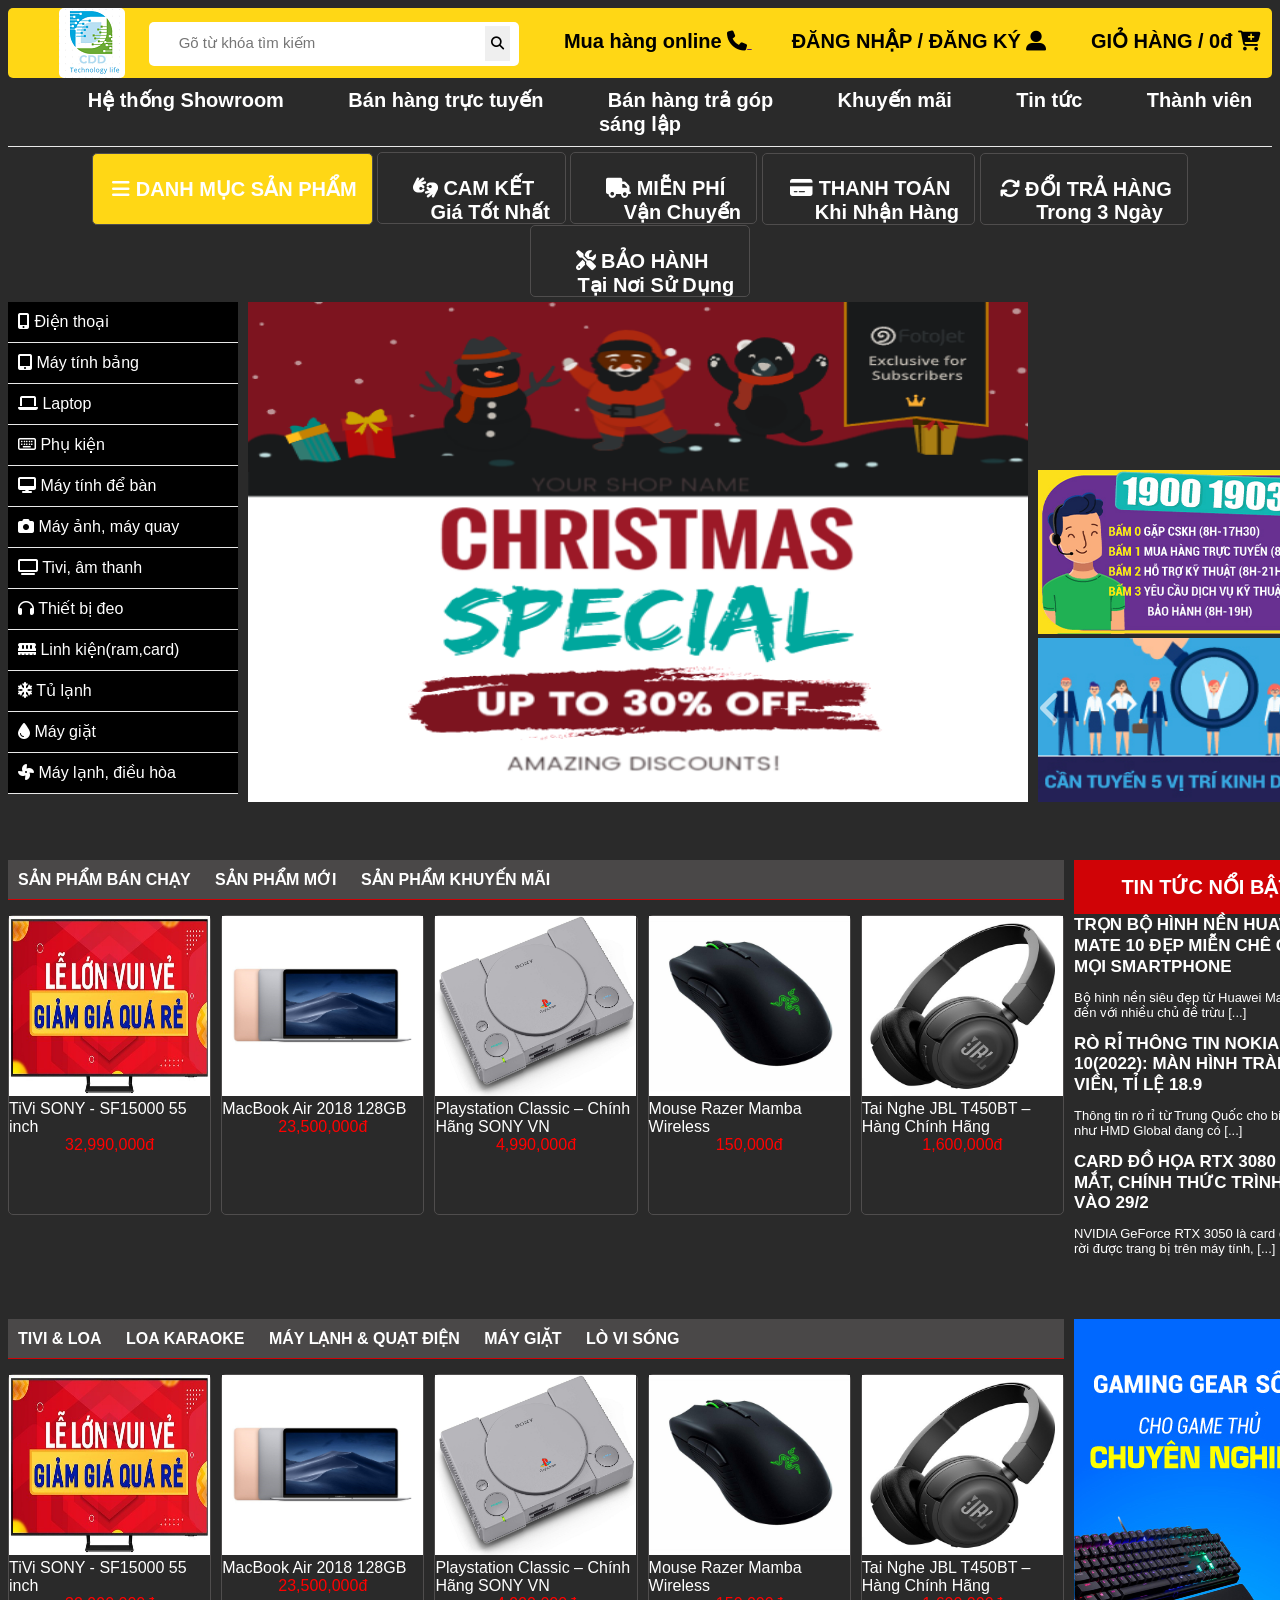
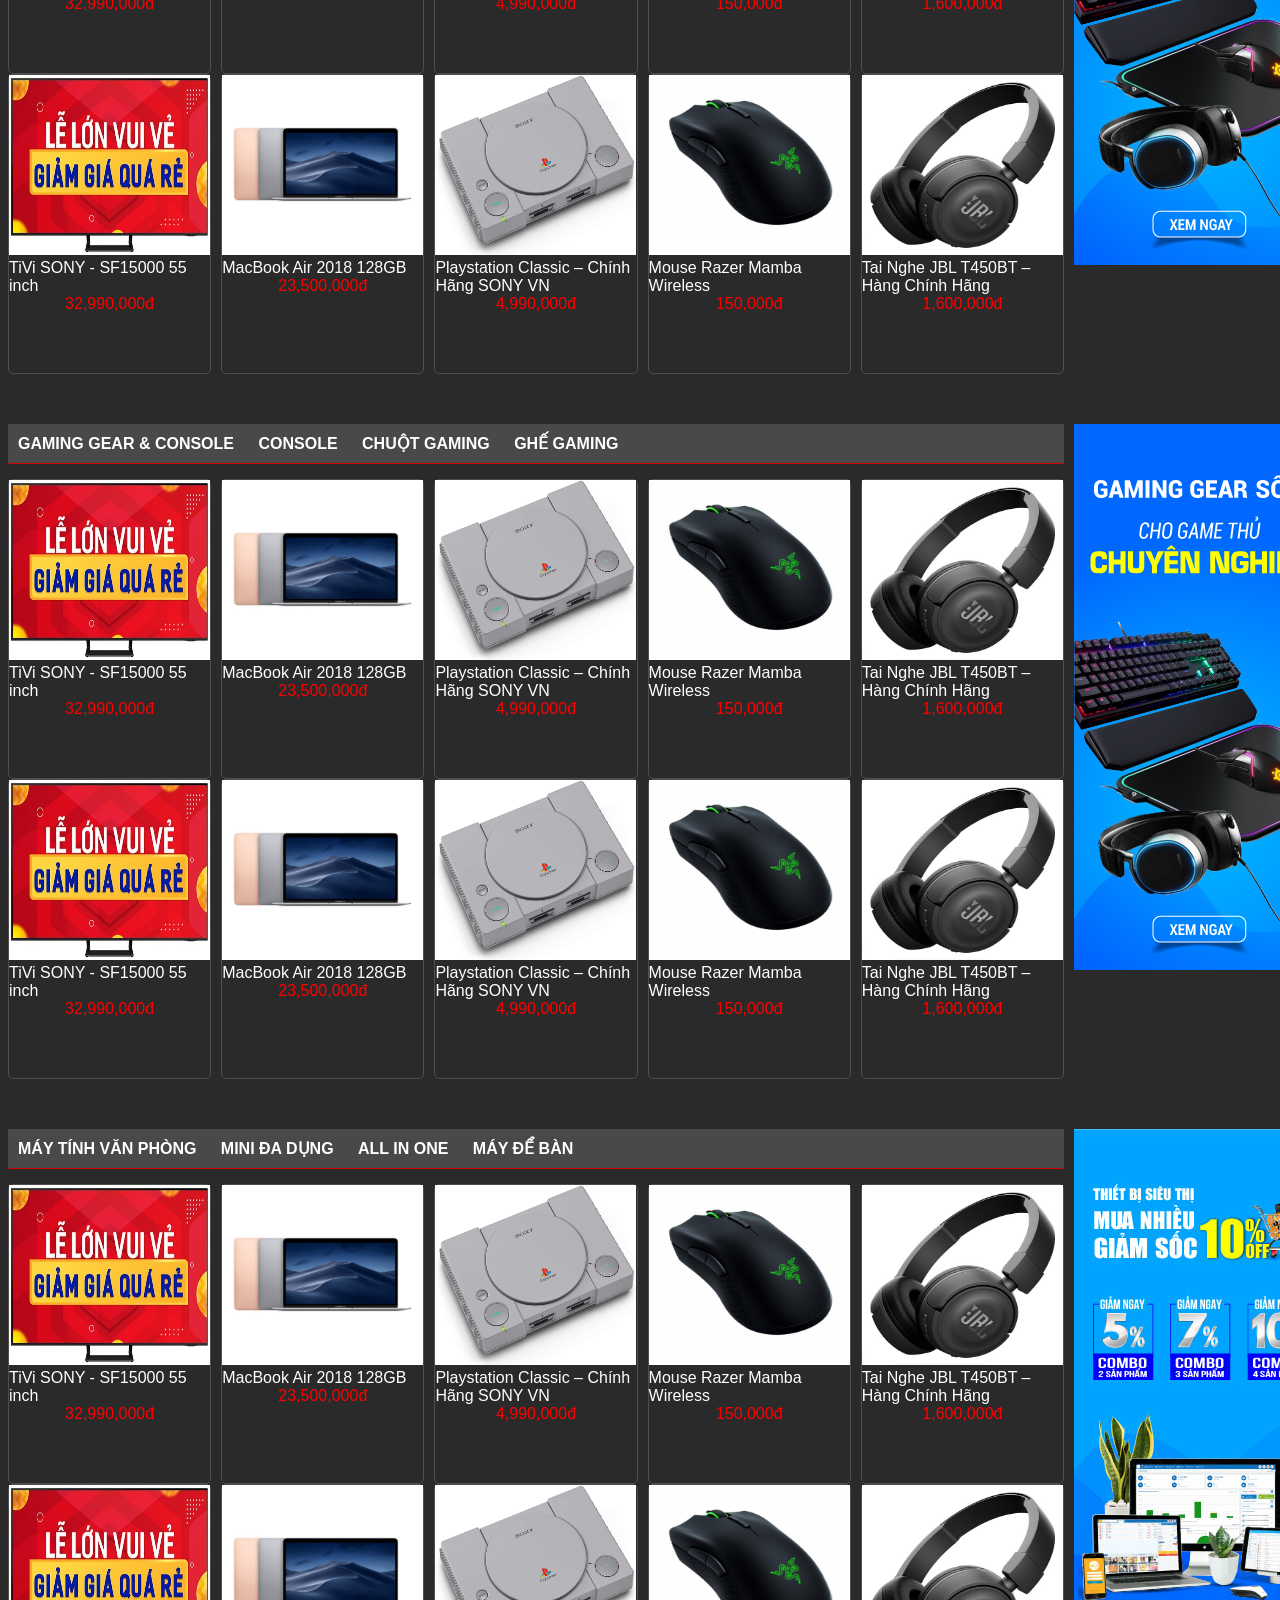
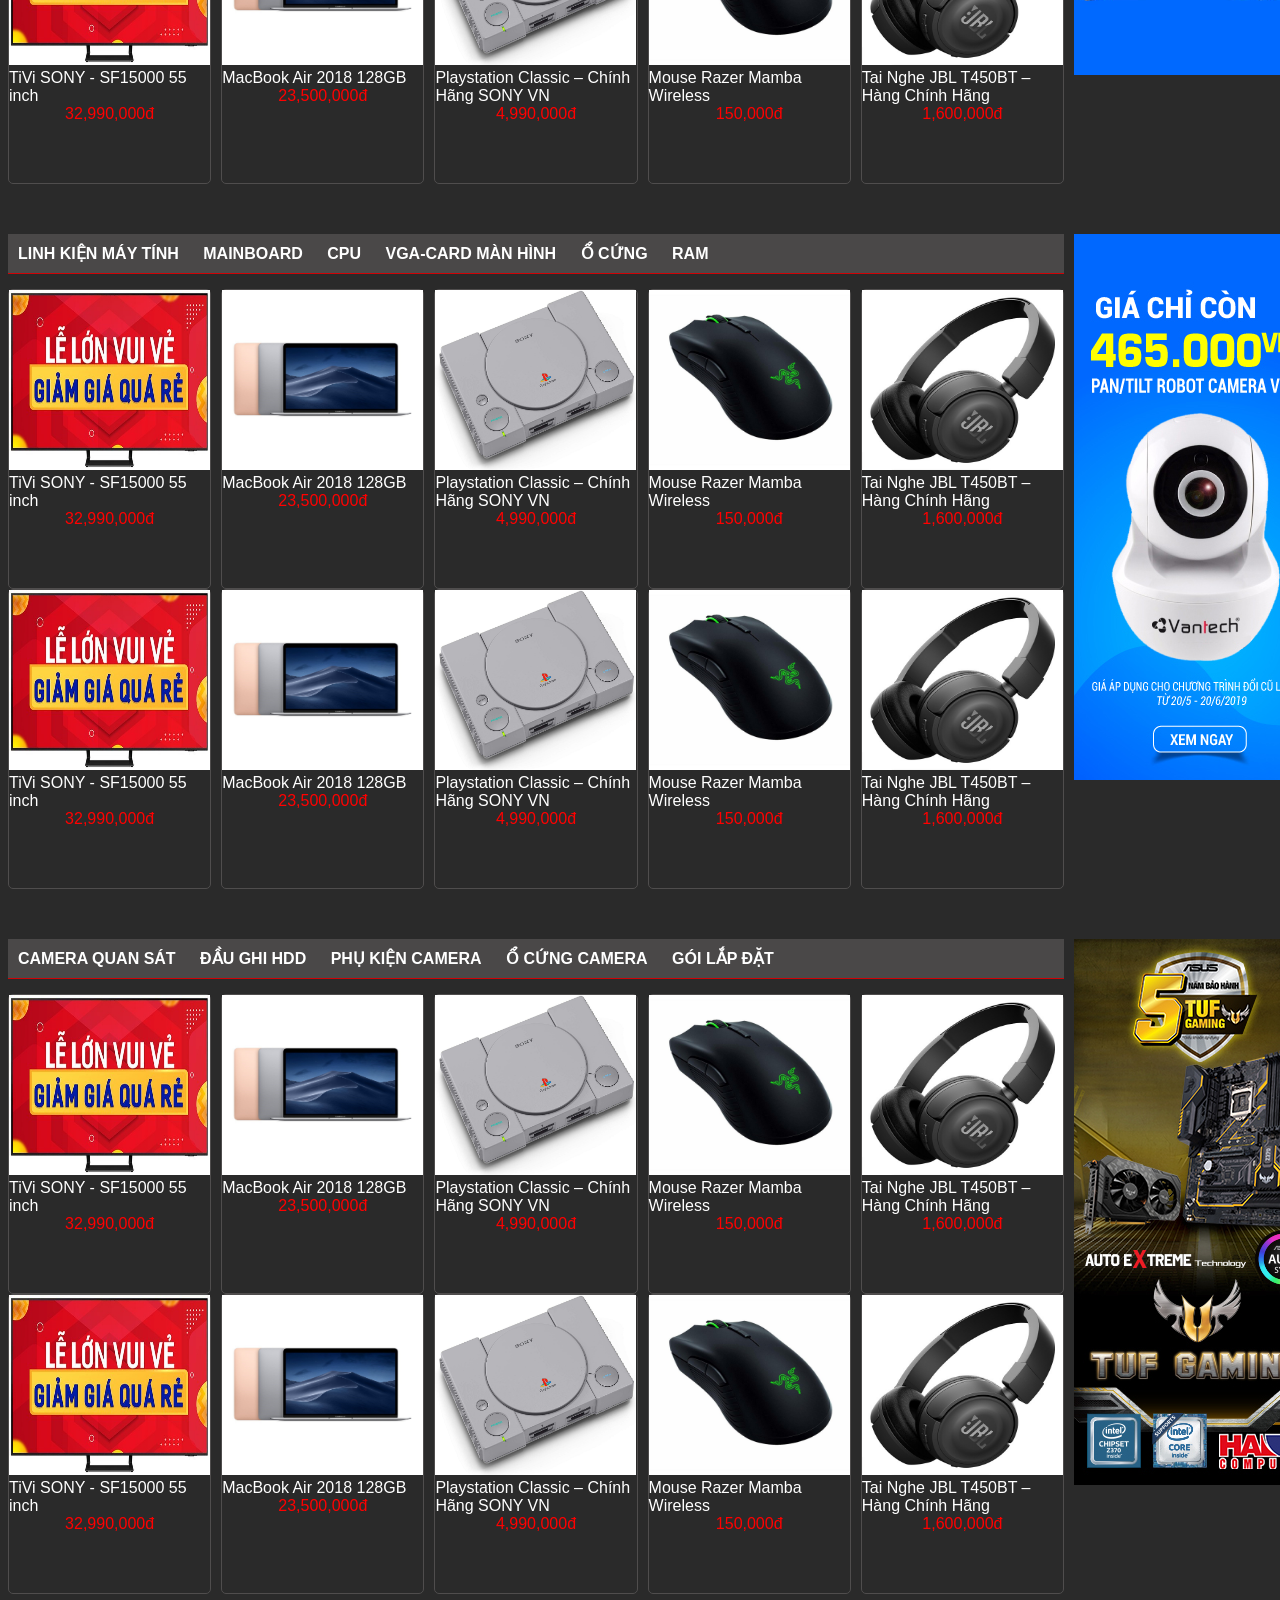
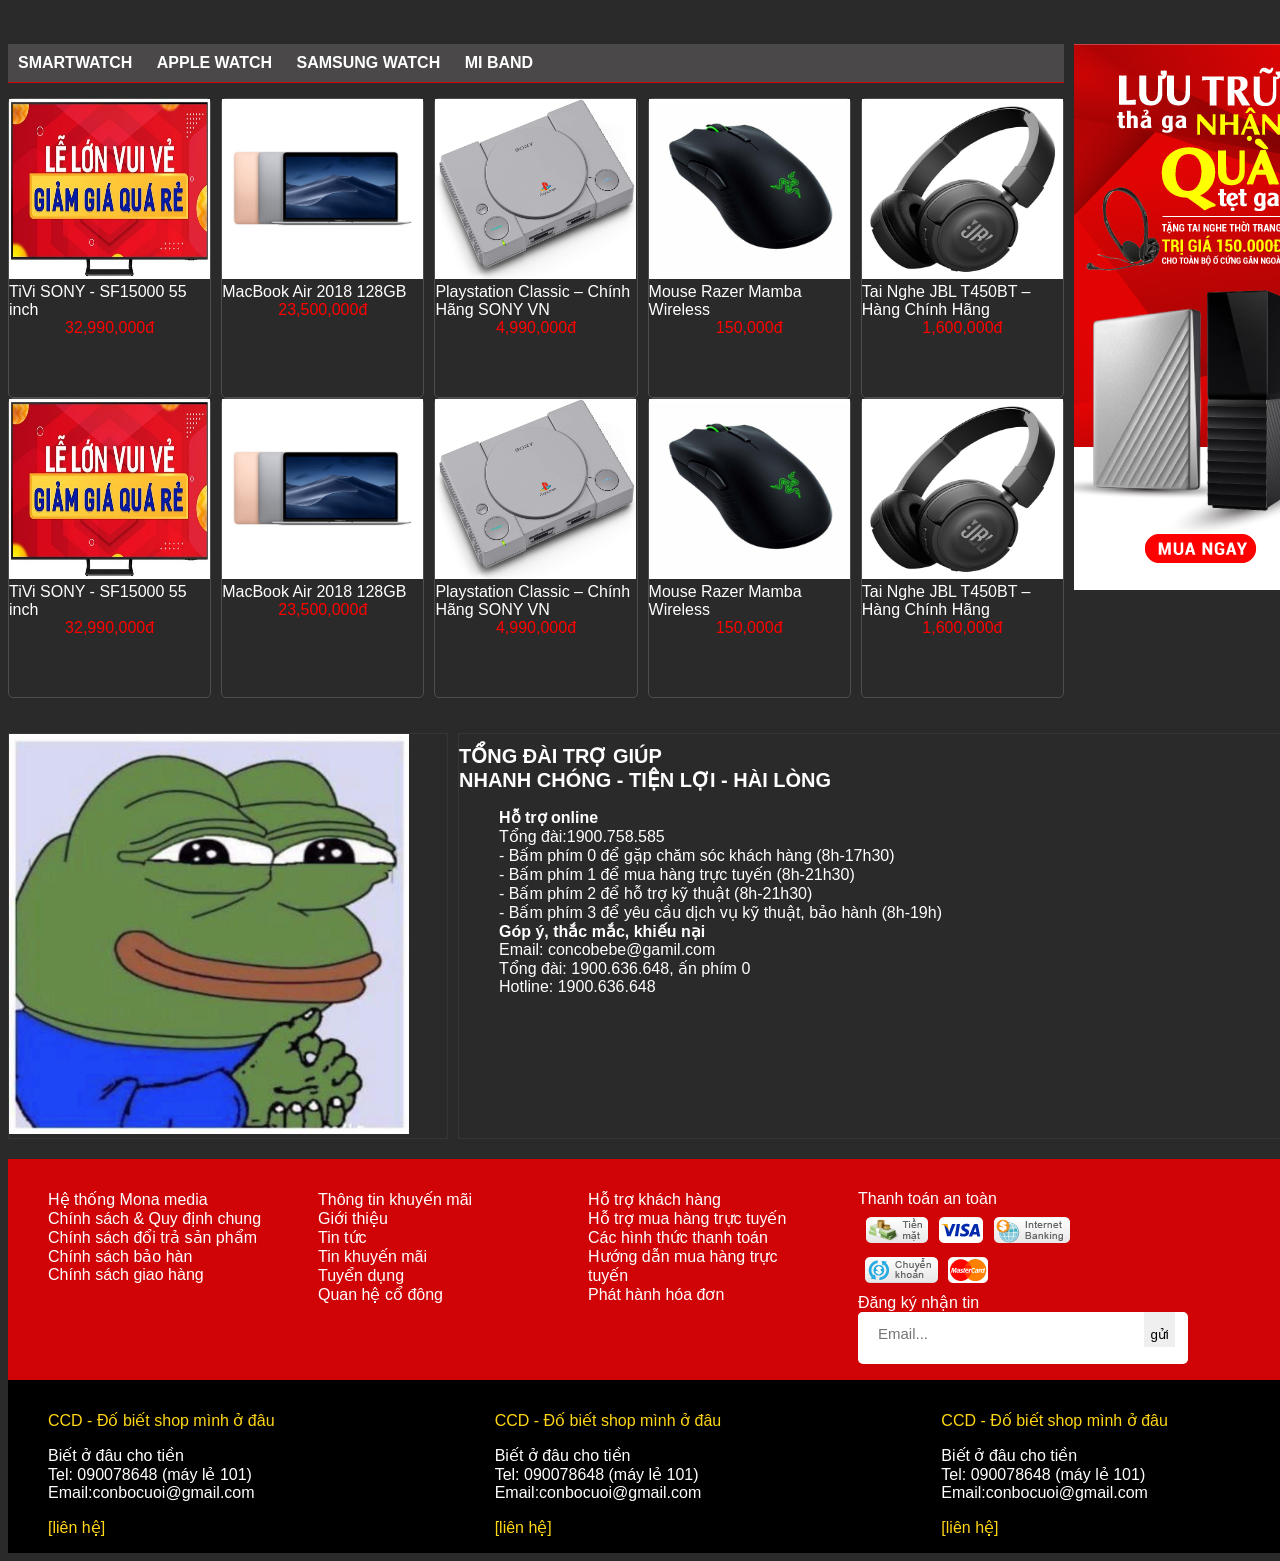
<file: index.html>
<!DOCTYPE html>
<html lang="en">
<head>
    <meta charset="UTF-8">
    <meta http-equiv="X-UA-Compatible" content="IE=edge">
    <meta name="viewport" content="width=device-width, initial-scale=1.0">
    <link rel="stylesheet" type="text/css" href="trangchu.css">
    
    <title>CDD thiết bị điện tử top 1 Việt Nam</title>
    <link rel="stylesheet" href="https://cdnjs.cloudflare.com/ajax/libs/font-awesome/6.1.1/css/all.min.css">
  
</head>
<body>
    <div class="main">
        <div class="head">
            <div class="top-header">
                <ul>
                    <li class="logo">
                        <a href="">
                            <img src="image/logo1.png"  >
                        </a>
                    </li>
                    <li >
                        <div class="search">
                            <input type="" name="" placeholder="Gõ từ khóa tìm kiếm">
                            <button>
                                
                                <i class="fas fa-search"></i>
                            </button></div>
                    </li>
                    <li >
                        <a href="">                             
                            Mua hàng online
                            <i class="fas fa-phone"></i>
                            
                        
                    </li>
                    <li >
                        <a href="login.html">
                            ĐĂNG NHẬP / ĐĂNG KÝ
                            <i class="fas fa-user-alt"></i>
                             
                        </a>
                    </li>
                    <li >
                        <a href="giohang.html">
                            GIỎ HÀNG / 0đ 
                           
                            <i class="fas fa-cart-plus"></i>                
                        </a>
                    </li>
                </ul>
            </div>
            <div class="mid-header">
                <ul>
                    <li>
                        <a href="">Hệ thống Showroom</a>
                        <a href="">Bán hàng trực tuyến</a>
                        <a href="">Bán hàng trả góp</a>
                        <a href="">Khuyến mãi</a>
                        <a href="">Tin tức</a>
                        <a href="thanhvien.html">Thành viên sáng lập</a>
                    </li>
                </ul>
            </div>
            <div class="bottom-header">
                
               
                <ul >
                    <li class="menu">          
                        <a href="trangchu.html">
                            
                            <p ><i class="	fas fa-bars"></i> DANH MỤC SẢN PHẨM</p>
                            <br>
                        </a>   
                    </li>
                    <li >
                        <a href="">
                            <p ><i class="fas fa-american-sign-language-interpreting"></i> CAM KẾT</p>
                            <p >&#160;&#160;&#160;&#160;&#160; Giá Tốt Nhất</p>
                        </a>
                    </li>
                    <li >
                        <a href="">
                            <p ><i class="fas fa-truck"></i> MIỄN PHÍ</p>
                            <p>&#160;&#160;&#160;&#160;&#160; Vận Chuyển</p>
                        </a>
                    </li>
                    <li >
                        <a href="">
                            <p ><i class="	fa fa-credit-card"></i> THANH TOÁN</p>
                            <p>&#160;&#160;&#160;&#160;&#160; Khi Nhận Hàng</p>
                        </a>
                    </li>
                    <li > 
                        <a href="">
                            <p ><i class="	fa fa-refresh"></i> ĐỔI TRẢ HÀNG</p>
                            
                            <p>&#160;&#160;&#160;&#160; Trong 3 Ngày</p>
                        </a>
                    </li>
                    <li >
                        <a href="">
                            <p ><i class="fas fa-tools"></i> BẢO HÀNH</p>
                            <p>&#160;&#160;&#160;&#160; Tại Nơi Sử Dụng</p>
                        </a>
                    </li>
                </ul>
            
            </div>
            
        </div>
        <div class="content">
            <div class="top-content">
                <div class="left-content">
                    <ul>
                        <li><a href="#"><i class="	fas fa-mobile-alt"></i> Điện thoại </a>
                            <ul class="sub-menu">
                                <li><a href="#">Apple</a></li>
                                <li><a href="#">Samsung</a></li>
                                <li><a href="#">Motorola</a></li>
                                <li><a href="#">Xiaomi</a></li>
                                <li><a href="#">Nokia</a></li>
                                
                            </ul>
                        </li>
                        <li><a href="#"><i class="	fas fa-tablet-alt"></i> Máy tính bảng</a>
                            <ul class="sub-menu">
                                <li><a href="#">Tablet ipad</a></li>
                                <li><a href="#">Tablet Asus</a></li>
                                <li><a href="#">Tablet Xiaomi</a></li>
                                <li><a href="#">Tablet Lenovo</a></li>
                                <li><a href="#">tablet Itel</a></li>
                                
                            </ul>
                        </li>
                        <li><a href="#"><i class="	fas fa-laptop"></i> Laptop</a>
                            <ul class="sub-menu">
                                <li><a href="#">Macbook</a></li>
                                <li><a href="#">Laptop Asus</a></li>
                                <li><a href="#">Laptop Dell</a></li>
                                <li><a href="#">Laptop Lenovo</a></li>
                                <li><a href="#">Laptop HP</a></li>
                                
                            </ul>
                        </li>
                        <li><a href="#"><i class="	far fa-keyboard"></i> Phụ kiện</a>
                            <ul class="sub-menu">
                                <li><a href="#">Bàn phím</a></li>
                                <li><a href="#">Chuột</a></li>
                                <li><a href="#">Cáp, sạc dự phòng</a></li>
                                <li><a href="#">Hub</a></li>
                                <li><a href="#">Bàn ghế</a></li>
                                
                            </ul>
                        </li>
                        <li><a href="#"><i class="	fas fa-desktop"></i> Máy tính để bàn</a></li>
                        <li><a href="#"><i class="	fa fa-camera"></i> Máy ảnh, máy quay</a></li>
                        <li><a href="#"><i class="	fas fa-tv"></i> Tivi, âm thanh</a></li>
                        <li><a href="#"><i class="	fas fa-headphones"></i> Thiết bị đeo </a></li>
                        <li><a href="#"><i class="	fas fa-memory"></i> Linh kiện(ram,card)</a></li>
                        <li><a href="#"><i class="	fas fa-snowflake"></i> Tủ lạnh</a></li>
                        <li><a href="#"><i class="	fas fa-tint"></i> Máy giặt</a></li>
                        <li><a href="#"><i class="	fas fa-fan"></i> Máy lạnh, điều hòa</a></li>
                    </ul>
                </div>
                <div class="mid-content">
                    <img src="image/banner.png" >
                </div>
                <div class="right-content">
                    <div class=" top-right-content">
                        <iframe src="https://www.youtube.com/embed/GBIIQ0kP15E" title="YouTube video player" frameborder="0" allow="accelerometer; autoplay; clipboard-write; encrypted-media; gyroscope; picture-in-picture" allowfullscreen></iframe>
                    </div>
                    <div class=" mid-right-content">
                        <img src="image/banner1.jpg" >
                    </div>
                    <div class=" block-bottom-right-content">
                        <div class="many-slide">
                            <div class="slide-active "><img src="image/banner2.jpg" ></div>
                            <div class="slide "><img src="image/banner3.jpg" ></div>
                            <div class="slide "><img src="image/banner4.jpg" ></div>
                        </div>
                        <div class="botton-slide">
                            <span id="prev"><i class="fas fa-angle-left"></i></span>
                            <span id="next"><i class="fas fa-angle-right"></i></span>
                        </div>
                        
                    </div>
                </div>
            </div>
            <div class=" sp-content">
                <div class="sp1-content">
                    <div class="left-sp-content">
                        <div class="menu-left-sp-content">
                            <ul>
                                <li>SẢN PHẨM BÁN CHẠY</li>
                                <li>SẢN PHẨM MỚI</li>
                                <li>SẢN PHẨM KHUYẾN MÃI</li>
                            </ul>
                           
                        </div>
                        <div class="ds-sp">
                            <div class="sp">
                                <div><img src="image/hinhanh_sp.jpg" ></div>
                                <div>
                                    <div class="name"><a href="">TiVi SONY - SF15000 55 inch</a></div>
                                    <div class="gia">32,990,000đ</div>
                                </div>
                            </div>
                            <div class="sp">
                                <div><img src="image/hinhanh-sp1.jpg" ></div>
                                <div>
                                    <div class="name"><a href="">MacBook Air 2018 128GB</a></div>
                                    <div class="gia">23,500,000đ</div>
                                </div>
                            </div>
                            <div class="sp">
                                <div><img src="image/hinhanh-sp2.jpg" ></div>
                                <div>
                                    <div class="name"><a href="">Playstation Classic – Chính Hãng SONY VN</a></div>
                                    <div class="gia">4,990,000đ</div>
                                </div>
                            </div>
                            <div class="sp">
                                <div><img src="image/hinhanh-sp3.jpg" ></div>
                                <div>
                                    <div class="name"><a href="">Mouse Razer Mamba Wireless</a></div>
                                    <div class="gia">150,000đ</div>
                                </div>
                            </div>
                            <div class="sp">
                                <div><img src="image/hinhanh-sp4.jpg" ></div>
                                <div>
                                    <div class="name"><a href="">Tai Nghe JBL T450BT – Hàng Chính Hãng</a></div>
                                    <div  class="gia">1,600,000đ</div>
                                </div>
                            </div>
                        </div>
                    </div>
                    <div class="right-sp-content">
                        <div class="menu-right-sp-content">TIN TỨC NỔI BẬT</div>
                        <div >                          
                            <a>TRỌN BỘ HÌNH NỀN HUAWEI MATE 10 ĐẸP MIỄN CHÊ CHO MỌI SMARTPHONE</a>
                            <p>Bộ hình nền siêu đẹp từ Huawei Mate 10 đến với nhiều chủ đề trừu [...]</p>
                        </div>
                        <div >
                            <a>RÒ RỈ THÔNG TIN NOKIA 10(2022): MÀN HÌNH TRÀN VIỀN, TỈ LỆ 18.9 </a>
                            <p>Thông tin rò rỉ từ Trung Quốc cho biết dường như HMD Global đang có [...]</p>
                        </div>
                        <div >
                            <a>CARD ĐỒ HỌA RTX 3080 TI RA MẮT, CHÍNH THỨC TRÌNH LÀNG VÀO 29/2 </a>
                            <p>NVIDIA GeForce RTX 3050 là card đồ họa rời được trang bị trên máy tính, [...]</p>
                        </div> 
                    </div>
                </div>
                <div class="sp1-content">
                    <div class="left-sp-content">
                        <div class="menu-left-sp-content">
                            <ul>
                                <li>TIVI & LOA</li>
                                <li>LOA KARAOKE</li>
                                <li>MÁY LẠNH & QUẠT ĐIỆN</li>
                                <li>MÁY GIẶT</li>
                                <li>LÒ VI SÓNG</li>
                            </ul> 
                        </div>
                        <div class="ds-sp-copy">
                            <div class="sp">
                                <div><img src="image/hinhanh_sp.jpg" ></div>
                                <div>
                                    <div class="name"><a href="">TiVi SONY - SF15000 55 inch</a></div>
                                    <div class="gia">32,990,000đ</div>
                                </div>
                            </div>
                            <div class="sp">
                                <div><img src="image/hinhanh-sp1.jpg" ></div>
                                <div>
                                    <div class="name"><a href="">MacBook Air 2018 128GB</a></div>
                                    <div class="gia">23,500,000đ</div>
                                </div>
                            </div>
                            <div class="sp">
                                <div><img src="image/hinhanh-sp2.jpg" ></div>
                                <div>
                                    <div class="name"><a href="">Playstation Classic – Chính Hãng SONY VN</a></div>
                                    <div class="gia">4,990,000đ</div>
                                </div>
                            </div>
                            <div class="sp">
                                <div><img src="image/hinhanh-sp3.jpg" ></div>
                                <div>
                                    <div class="name"><a href="">Mouse Razer Mamba Wireless</a></div>
                                    <div class="gia">150,000đ</div>
                                </div>
                            </div>
                            <div class="sp">
                                <div><img src="image/hinhanh-sp4.jpg" ></div>
                                <div>
                                    <div class="name"><a href="">Tai Nghe JBL T450BT – Hàng Chính Hãng</a></div>
                                    <div  class="gia">1,600,000đ</div>
                                </div>
                            </div>
                            <div class="sp">
                                <div><img src="image/hinhanh_sp.jpg" ></div>
                                <div>
                                    <div class="name"><a href="">TiVi SONY - SF15000 55 inch</a></div>
                                    <div class="gia">32,990,000đ</div>
                                </div>
                            </div>
                            <div class="sp">
                                <div><img src="image/hinhanh-sp1.jpg" ></div>
                                <div>
                                    <div class="name"><a href="">MacBook Air 2018 128GB</a></div>
                                    <div class="gia">23,500,000đ</div>
                                </div>
                            </div>
                            <div class="sp">
                                <div><img src="image/hinhanh-sp2.jpg" ></div>
                                <div>
                                    <div class="name"><a href="">Playstation Classic – Chính Hãng SONY VN</a></div>
                                    <div class="gia">4,990,000đ</div>
                                </div>
                            </div>
                            <div class="sp">
                                <div><img src="image/hinhanh-sp3.jpg" ></div>
                                <div>
                                    <div class="name"><a href="">Mouse Razer Mamba Wireless</a></div>
                                    <div class="gia">150,000đ</div>
                                </div>
                            </div>
                            <div class="sp">
                                <div><img src="image/hinhanh-sp4.jpg" ></div>
                                <div>
                                    <div class="name"><a href="">Tai Nghe JBL T450BT – Hàng Chính Hãng</a></div>
                                    <div  class="gia">1,600,000đ</div>
                                </div>
                            </div>
                        </div>
                    </div>
                    <div class="right-sp-content">
                        <img src="image/banner-sp1.jpg" > 
                    </div>
                </div>
                <div class="sp1-content">
                    <div class="left-sp-content">
                        <div class="menu-left-sp-content">
                            <ul>
                                <li>GAMING GEAR & CONSOLE</li>
                                <li>CONSOLE</li>
                                <li>CHUỘT GAMING</li>
                                <li>GHẾ GAMING</li>
                            </ul> 
                        </div>
                        <div class="ds-sp-copy">
                            <div class="sp">
                                <div><img src="image/hinhanh_sp.jpg" ></div>
                                <div>
                                    <div class="name"><a href="">TiVi SONY - SF15000 55 inch</a></div>
                                    <div class="gia">32,990,000đ</div>
                                </div>
                            </div>
                            <div class="sp">
                                <div><img src="image/hinhanh-sp1.jpg" ></div>
                                <div>
                                    <div class="name"><a href="">MacBook Air 2018 128GB</a></div>
                                    <div class="gia">23,500,000đ</div>
                                </div>
                            </div>
                            <div class="sp">
                                <div><img src="image/hinhanh-sp2.jpg" ></div>
                                <div>
                                    <div class="name"><a href="">Playstation Classic – Chính Hãng SONY VN</a></div>
                                    <div class="gia">4,990,000đ</div>
                                </div>
                            </div>
                            <div class="sp">
                                <div><img src="image/hinhanh-sp3.jpg" ></div>
                                <div>
                                    <div class="name"><a href="">Mouse Razer Mamba Wireless</a></div>
                                    <div class="gia">150,000đ</div>
                                </div>
                            </div>
                            <div class="sp">
                                <div><img src="image/hinhanh-sp4.jpg" ></div>
                                <div>
                                    <div class="name"><a href="">Tai Nghe JBL T450BT – Hàng Chính Hãng</a></div>
                                    <div  class="gia">1,600,000đ</div>
                                </div>
                            </div>
                            <div class="sp">
                                <div><img src="image/hinhanh_sp.jpg" ></div>
                                <div>
                                    <div class="name"><a href="">TiVi SONY - SF15000 55 inch</a></div>
                                    <div class="gia">32,990,000đ</div>
                                </div>
                            </div>
                            <div class="sp">
                                <div><img src="image/hinhanh-sp1.jpg" ></div>
                                <div>
                                    <div class="name"><a href="">MacBook Air 2018 128GB</a></div>
                                    <div class="gia">23,500,000đ</div>
                                </div>
                            </div>
                            <div class="sp">
                                <div><img src="image/hinhanh-sp2.jpg" ></div>
                                <div>
                                    <div class="name"><a href="">Playstation Classic – Chính Hãng SONY VN</a></div>
                                    <div class="gia">4,990,000đ</div>
                                </div>
                            </div>
                            <div class="sp">
                                <div><img src="image/hinhanh-sp3.jpg" ></div>
                                <div>
                                    <div class="name"><a href="">Mouse Razer Mamba Wireless</a></div>
                                    <div class="gia">150,000đ</div>
                                </div>
                            </div>
                            <div class="sp">
                                <div><img src="image/hinhanh-sp4.jpg" ></div>
                                <div>
                                    <div class="name"><a href="">Tai Nghe JBL T450BT – Hàng Chính Hãng</a></div>
                                    <div  class="gia">1,600,000đ</div>
                                </div>
                            </div>
                        </div>
                    </div>
                    <div class="right-sp-content">
                        <img src="image/banner-sp3.jpg" > 
                    </div>
                </div>
                <div class="sp1-content">
                    <div class="left-sp-content">
                        <div class="menu-left-sp-content">
                            <ul>
                                <li>MÁY TÍNH VĂN PHÒNG</li>
                                <li>MINI ĐA DỤNG</li>
                                <li>ALL IN ONE</li>
                                <li>MÁY ĐỂ BÀN</li>
                            </ul> 
                        </div>
                        <div class="ds-sp-copy">
                            <div class="sp">
                                <div><img src="image/hinhanh_sp.jpg" ></div>
                                <div>
                                    <div class="name"><a href="">TiVi SONY - SF15000 55 inch</a></div>
                                    <div class="gia">32,990,000đ</div>
                                </div>
                            </div>
                            <div class="sp">
                                <div><img src="image/hinhanh-sp1.jpg" ></div>
                                <div>
                                    <div class="name"><a href="">MacBook Air 2018 128GB</a></div>
                                    <div class="gia">23,500,000đ</div>
                                </div>
                            </div>
                            <div class="sp">
                                <div><img src="image/hinhanh-sp2.jpg" ></div>
                                <div>
                                    <div class="name"><a href="">Playstation Classic – Chính Hãng SONY VN</a></div>
                                    <div class="gia">4,990,000đ</div>
                                </div>
                            </div>
                            <div class="sp">
                                <div><img src="image/hinhanh-sp3.jpg" ></div>
                                <div>
                                    <div class="name"><a href="">Mouse Razer Mamba Wireless</a></div>
                                    <div class="gia">150,000đ</div>
                                </div>
                            </div>
                            <div class="sp">
                                <div><img src="image/hinhanh-sp4.jpg" ></div>
                                <div>
                                    <div class="name"><a href="">Tai Nghe JBL T450BT – Hàng Chính Hãng</a></div>
                                    <div  class="gia">1,600,000đ</div>
                                </div>
                            </div>
                            <div class="sp">
                                <div><img src="image/hinhanh_sp.jpg" ></div>
                                <div>
                                    <div class="name"><a href="">TiVi SONY - SF15000 55 inch</a></div>
                                    <div class="gia">32,990,000đ</div>
                                </div>
                            </div>
                            <div class="sp">
                                <div><img src="image/hinhanh-sp1.jpg" ></div>
                                <div>
                                    <div class="name"><a href="">MacBook Air 2018 128GB</a></div>
                                    <div class="gia">23,500,000đ</div>
                                </div>
                            </div>
                            <div class="sp">
                                <div><img src="image/hinhanh-sp2.jpg" ></div>
                                <div>
                                    <div class="name"><a href="">Playstation Classic – Chính Hãng SONY VN</a></div>
                                    <div class="gia">4,990,000đ</div>
                                </div>
                            </div>
                            <div class="sp">
                                <div><img src="image/hinhanh-sp3.jpg" ></div>
                                <div>
                                    <div class="name"><a href="">Mouse Razer Mamba Wireless</a></div>
                                    <div class="gia">150,000đ</div>
                                </div>
                            </div>
                            <div class="sp">
                                <div><img src="image/hinhanh-sp4.jpg" ></div>
                                <div>
                                    <div class="name"><a href="">Tai Nghe JBL T450BT – Hàng Chính Hãng</a></div>
                                    <div  class="gia">1,600,000đ</div>
                                </div>
                            </div>
                        </div>
                    </div>
                    <div class="right-sp-content">
                        <img src="image/banner-sp4.jpg" > 
                    </div>
                </div>
                
                <div class="sp1-content">
                    <div class="left-sp-content">
                        <div class="menu-left-sp-content">
                            <ul>
                                <li>LINH KIỆN MÁY TÍNH</li>
                                <li>MAINBOARD</li>
                                <li>CPU</li>
                                <li>VGA-CARD MÀN HÌNH</li>
                                <li>Ổ CỨNG</li>
                                <li>RAM</li>
                            </ul> 
                        </div>
                        <div class="ds-sp-copy">
                            <div class="sp">
                                <div><img src="image/hinhanh_sp.jpg" ></div>
                                <div>
                                    <div class="name"><a href="">TiVi SONY - SF15000 55 inch</a></div>
                                    <div class="gia">32,990,000đ</div>
                                </div>
                            </div>
                            <div class="sp">
                                <div><img src="image/hinhanh-sp1.jpg" ></div>
                                <div>
                                    <div class="name"><a href="">MacBook Air 2018 128GB</a></div>
                                    <div class="gia">23,500,000đ</div>
                                </div>
                            </div>
                            <div class="sp">
                                <div><img src="image/hinhanh-sp2.jpg" ></div>
                                <div>
                                    <div class="name"><a href="">Playstation Classic – Chính Hãng SONY VN</a></div>
                                    <div class="gia">4,990,000đ</div>
                                </div>
                            </div>
                            <div class="sp">
                                <div><img src="image/hinhanh-sp3.jpg" ></div>
                                <div>
                                    <div class="name"><a href="">Mouse Razer Mamba Wireless</a></div>
                                    <div class="gia">150,000đ</div>
                                </div>
                            </div>
                            <div class="sp">
                                <div><img src="image/hinhanh-sp4.jpg" ></div>
                                <div>
                                    <div class="name"><a href="">Tai Nghe JBL T450BT – Hàng Chính Hãng</a></div>
                                    <div  class="gia">1,600,000đ</div>
                                </div>
                            </div>
                            <div class="sp">
                                <div><img src="image/hinhanh_sp.jpg" ></div>
                                <div>
                                    <div class="name"><a href="">TiVi SONY - SF15000 55 inch</a></div>
                                    <div class="gia">32,990,000đ</div>
                                </div>
                            </div>
                            <div class="sp">
                                <div><img src="image/hinhanh-sp1.jpg" ></div>
                                <div>
                                    <div class="name"><a href="">MacBook Air 2018 128GB</a></div>
                                    <div class="gia">23,500,000đ</div>
                                </div>
                            </div>
                            <div class="sp">
                                <div><img src="image/hinhanh-sp2.jpg" ></div>
                                <div>
                                    <div class="name"><a href="">Playstation Classic – Chính Hãng SONY VN</a></div>
                                    <div class="gia">4,990,000đ</div>
                                </div>
                            </div>
                            <div class="sp">
                                <div><img src="image/hinhanh-sp3.jpg" ></div>
                                <div>
                                    <div class="name"><a href="">Mouse Razer Mamba Wireless</a></div>
                                    <div class="gia">150,000đ</div>
                                </div>
                            </div>
                            <div class="sp">
                                <div><img src="image/hinhanh-sp4.jpg" ></div>
                                <div>
                                    <div class="name"><a href="">Tai Nghe JBL T450BT – Hàng Chính Hãng</a></div>
                                    <div  class="gia">1,600,000đ</div>
                                </div>
                            </div>
                        </div>
                    </div>
                    <div class="right-sp-content">
                        <img src="image/banner-sp2.jpg" > 
                    </div>
                </div>
                <div class="sp1-content">
                    <div class="left-sp-content">
                        <div class="menu-left-sp-content">
                            <ul>
                                <li>CAMERA QUAN SÁT</li>
                                <li>ĐẦU GHI HDD</li>
                                <li>PHỤ KIỆN CAMERA</li>
                                <li>Ổ CỨNG CAMERA</li>
                                <li>GÓI LẮP ĐẶT</li>
                            </ul> 
                        </div>
                        <div class="ds-sp-copy">
                            <div class="sp">
                                <div><img src="image/hinhanh_sp.jpg" ></div>
                                <div>
                                    <div class="name"><a href="">TiVi SONY - SF15000 55 inch</a></div>
                                    <div class="gia">32,990,000đ</div>
                                </div>
                            </div>
                            <div class="sp">
                                <div><img src="image/hinhanh-sp1.jpg" ></div>
                                <div>
                                    <div class="name"><a href="">MacBook Air 2018 128GB</a></div>
                                    <div class="gia">23,500,000đ</div>
                                </div>
                            </div>
                            <div class="sp">
                                <div><img src="image/hinhanh-sp2.jpg" ></div>
                                <div>
                                    <div class="name"><a href="">Playstation Classic – Chính Hãng SONY VN</a></div>
                                    <div class="gia">4,990,000đ</div>
                                </div>
                            </div>
                            <div class="sp">
                                <div><img src="image/hinhanh-sp3.jpg" ></div>
                                <div>
                                    <div class="name"><a href="">Mouse Razer Mamba Wireless</a></div>
                                    <div class="gia">150,000đ</div>
                                </div>
                            </div>
                            <div class="sp">
                                <div><img src="image/hinhanh-sp4.jpg" ></div>
                                <div>
                                    <div class="name"><a href="">Tai Nghe JBL T450BT – Hàng Chính Hãng</a></div>
                                    <div  class="gia">1,600,000đ</div>
                                </div>
                            </div>
                            <div class="sp">
                                <div><img src="image/hinhanh_sp.jpg" ></div>
                                <div>
                                    <div class="name"><a href="">TiVi SONY - SF15000 55 inch</a></div>
                                    <div class="gia">32,990,000đ</div>
                                </div>
                            </div>
                            <div class="sp">
                                <div><img src="image/hinhanh-sp1.jpg" ></div>
                                <div>
                                    <div class="name"><a href="">MacBook Air 2018 128GB</a></div>
                                    <div class="gia">23,500,000đ</div>
                                </div>
                            </div>
                            <div class="sp">
                                <div><img src="image/hinhanh-sp2.jpg" ></div>
                                <div>
                                    <div class="name"><a href="">Playstation Classic – Chính Hãng SONY VN</a></div>
                                    <div class="gia">4,990,000đ</div>
                                </div>
                            </div>
                            <div class="sp">
                                <div><img src="image/hinhanh-sp3.jpg" ></div>
                                <div>
                                    <div class="name"><a href="">Mouse Razer Mamba Wireless</a></div>
                                    <div class="gia">150,000đ</div>
                                </div>
                            </div>
                            <div class="sp">
                                <div><img src="image/hinhanh-sp4.jpg" ></div>
                                <div>
                                    <div class="name"><a href="">Tai Nghe JBL T450BT – Hàng Chính Hãng</a></div>
                                    <div  class="gia">1,600,000đ</div>
                                </div>
                            </div>
                        </div>
                    </div>
                    <div class="right-sp-content">
                        <img src="image/banner-sp5.jpg" > 
                    </div>
                </div>
                <div class="sp1-content">
                    <div class="left-sp-content">
                        <div class="menu-left-sp-content">
                            <ul>
                                <li>SMARTWATCH</li>
                                <li>APPLE WATCH</li>
                                <li>SAMSUNG WATCH</li>
                                <li>MI BAND</li>
                            </ul> 
                        </div>
                        <div class="ds-sp-copy">
                            <div class="sp">
                                <div><img src="image/hinhanh_sp.jpg" ></div>
                                <div>
                                    <div class="name"><a href="">TiVi SONY - SF15000 55 inch</a></div>
                                    <div class="gia">32,990,000đ</div>
                                </div>
                            </div>
                            <div class="sp">
                                <div><img src="image/hinhanh-sp1.jpg" ></div>
                                <div>
                                    <div class="name"><a href="">MacBook Air 2018 128GB</a></div>
                                    <div class="gia">23,500,000đ</div>
                                </div>
                            </div>
                            <div class="sp">
                                <div><img src="image/hinhanh-sp2.jpg" ></div>
                                <div>
                                    <div class="name"><a href="">Playstation Classic – Chính Hãng SONY VN</a></div>
                                    <div class="gia">4,990,000đ</div>
                                </div>
                            </div>
                            <div class="sp">
                                <div><img src="image/hinhanh-sp3.jpg" ></div>
                                <div>
                                    <div class="name"><a href="">Mouse Razer Mamba Wireless</a></div>
                                    <div class="gia">150,000đ</div>
                                </div>
                            </div>
                            <div class="sp">
                                <div><img src="image/hinhanh-sp4.jpg" ></div>
                                <div>
                                    <div class="name"><a href="">Tai Nghe JBL T450BT – Hàng Chính Hãng</a></div>
                                    <div  class="gia">1,600,000đ</div>
                                </div>
                            </div>
                            <div class="sp">
                                <div><img src="image/hinhanh_sp.jpg" ></div>
                                <div>
                                    <div class="name"><a href="">TiVi SONY - SF15000 55 inch</a></div>
                                    <div class="gia">32,990,000đ</div>
                                </div>
                            </div>
                            <div class="sp">
                                <div><img src="image/hinhanh-sp1.jpg" ></div>
                                <div>
                                    <div class="name"><a href="">MacBook Air 2018 128GB</a></div>
                                    <div class="gia">23,500,000đ</div>
                                </div>
                            </div>
                            <div class="sp">
                                <div><img src="image/hinhanh-sp2.jpg" ></div>
                                <div>
                                    <div class="name"><a href="">Playstation Classic – Chính Hãng SONY VN</a></div>
                                    <div class="gia">4,990,000đ</div>
                                </div>
                            </div>
                            <div class="sp">
                                <div><img src="image/hinhanh-sp3.jpg" ></div>
                                <div>
                                    <div class="name"><a href="">Mouse Razer Mamba Wireless</a></div>
                                    <div class="gia">150,000đ</div>
                                </div>
                            </div>
                            <div class="sp">
                                <div><img src="image/hinhanh-sp4.jpg" ></div>
                                <div>
                                    <div class="name"><a href="">Tai Nghe JBL T450BT – Hàng Chính Hãng</a></div>
                                    <div  class="gia">1,600,000đ</div>
                                </div>
                            </div>
                        </div>
                    </div>
                    <div class="right-sp-content">
                        <img src="image/banner-sp6.jpg" > 
                    </div>
                </div>

            </div>
            <div class="cach"></div>
            <div class="footer">
                <div class="top-footer">
                    <div class="left-top-footer">
                        <img src="image/ech.jpg">
                    </div>
                    <div class="right-top-footer">
                        <a>TỔNG ĐÀI TRỢ GIÚP</a>
                        <br>
                        <a>NHANH CHÓNG - TIỆN LỢI - HÀI LÒNG</a>
                        <ul>
                            <li><b>Hỗ trợ online</b></li>
                            <li>Tổng đài:1900.758.585</li>
                            <li>- Bấm phím 0 để gặp chăm sóc khách hàng (8h-17h30)</li>
                            <li>- Bấm phím 1 để mua hàng trực tuyến (8h-21h30)</li>
                            <li>- Bấm phím 2 để hỗ trợ kỹ thuật (8h-21h30)</li>
                            <li>- Bấm phím 3 để yêu cầu dịch vụ kỹ thuật, bảo hành (8h-19h)</li>
                            <li><b>Góp ý, thắc mắc, khiếu nại</b></li>
                            <li>Email: concobebe@gamil.com</li>
                            <li>Tổng đài: 1900.636.648, ấn phím 0</li>
                            <li>Hotline: 1900.636.648</li>
                        </ul>
                    </div>
                </div>
                <div class="cach"></div>
                <div class="mid-footer">
                    <div class="ab">
                        <ul>
                            <li>Hệ thống Mona media</li>
                            <li>Chính sách & Quy định chung</li>
                            <li>Chính sách đổi trả sản phẩm</li>
                            <li>Chính sách bảo hàn</li>
                            <li>Chính sách giao hàng</li>
                        </ul>
                    </div>
                    <div class="ab">
                        <ul>
                            <li>Thông tin khuyến mãi</li>
                            <li>Giới thiệu</li>
                            <li>Tin tức</li>
                            <li>Tin khuyến mãi</li>
                            <li>Tuyển dụng</li>
                            <li>Quan hệ cổ đông</li>
                        </ul>
                    </div>
                    <div class="ab">
                        <ul>
                            <li>Hỗ trợ khách hàng</li>
                            <li>Hỗ trợ mua hàng trực tuyến</li>
                            <li>Các hình thức thanh toán</li>
                            <li>Hướng dẫn mua hàng trực tuyến</li>
                            <li>Phát hành hóa đơn</li> 
                        </ul>
                    </div>
                    <div class="ab">
                        <ul>
                            <li>Thanh toán an toàn</li>
                            <li><img src="image/sprite-2.png"></li>
                            <li>Đăng ký nhận tin</li>
                            <li>
                                <div class="search-2">
                                    <input type="" name="" placeholder="Email...">
                                    <button>  
                                        <p>gửi</p>
                                    </button>
                                </div>
                            </li>  
                        </ul>
                    </div>    
                </div>
                <div class="bottom-footer">
                    <div class="abc">
                        <ul>
                            <p>CCD - Đố biết shop mình ở đâu </p>
                            <li>Biết ở đâu cho tiền</li>
                            <li>Tel: 090078648 (máy lẻ 101)</li>
                            <li>Email:conbocuoi@gmail.com</li>
                            <p>[liên hệ]</p>
                        </ul>
                    </div>
                    <div class="abc">
                        <ul>
                            <p>CCD - Đố biết shop mình ở đâu </p>
                            <li>Biết ở đâu cho tiền</li>
                            <li>Tel: 090078648 (máy lẻ 101)</li>
                            <li>Email:conbocuoi@gmail.com</li>
                            <p>[liên hệ]</p>
                        </ul>
                    </div>
                    <div class="abc">
                        <ul>
                            <p>CCD - Đố biết shop mình ở đâu </p>
                            <li>Biết ở đâu cho tiền</li>
                            <li>Tel: 090078648 (máy lẻ 101)</li>
                            <li>Email:conbocuoi@gmail.com</li>
                            <p>[liên hệ]</p>
                        </ul>
                    </div>

                </div>
            </div>
        </div>
    </div>
    
    
</body>
</html>
</file>
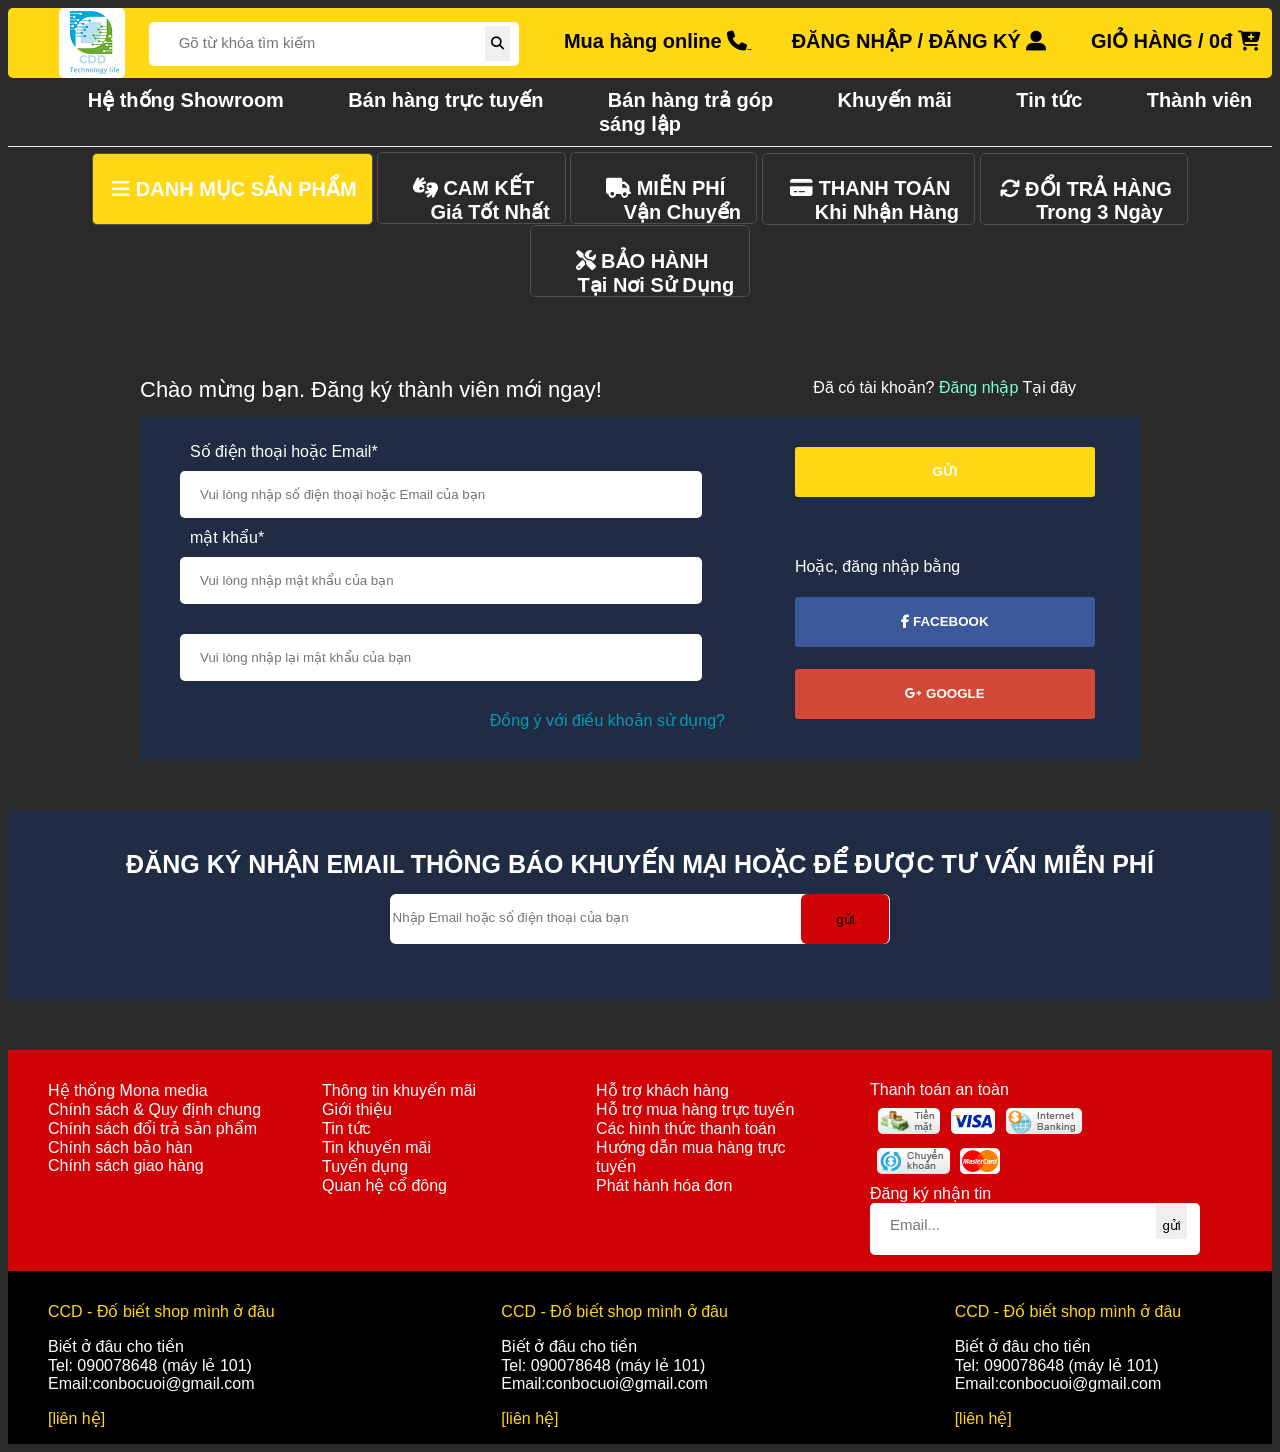
<file: dangky.html>
<!DOCTYPE html>
<html lang="en">
<head>
    <meta charset="UTF-8">
    <meta http-equiv="X-UA-Compatible" content="IE=edge">
    <meta name="viewport" content="width=device-width, initial-scale=1.0">
    <link rel="stylesheet" type="text/css" href="login.css">
    
    <title>CDD.vn: Login Online Shopping</title>
    <link rel="stylesheet" href="https://cdnjs.cloudflare.com/ajax/libs/font-awesome/6.1.1/css/all.min.css">
  
</head>
<body>
    <div class="main">
        <div class="head">
            <div class="top-header">
                <ul>
                    <li class="logo">
                        <a href="trangchu.html">
                            <img src="image/logo1.png"  >
                        </a>
                    </li>
                    <li >
                        <div class="search">
                            <input type="" name="" placeholder="Gõ từ khóa tìm kiếm">
                            <button>
                                
                                <i class="fas fa-search"></i>
                            </button></div>
                    </li>
                    <li >
                        <a href="">                             
                            Mua hàng online
                            <i class="fas fa-phone"></i>
                            
                        
                    </li>
                    <li >
                        <a href="login.html">
                            ĐĂNG NHẬP / ĐĂNG KÝ
                            <i class="fas fa-user-alt"></i>
                             
                        </a>
                    </li>
                    <li >
                        <a href="giohang.html">
                            GIỎ HÀNG / 0đ 
                           
                            <i class="fas fa-cart-plus"></i>                
                        </a>
                    </li>
                </ul>
            </div>
            <div class="mid-header">
                <ul>
                    <li>
                        <a href="">Hệ thống Showroom</a>
                        <a href="">Bán hàng trực tuyến</a>
                        <a href="">Bán hàng trả góp</a>
                        <a href="">Khuyến mãi</a>
                        <a href="">Tin tức</a>
                        <a href="thanhvien.html">Thành viên sáng lập</a>
                    </li>
                </ul>
            </div>
            <div class="bottom-header">
                
               
                <ul >
                    <li class="menu">          
                        <a href="trangchu.html">
                            
                            <p ><i class="	fas fa-bars"></i> DANH MỤC SẢN PHẨM</p>
                            <br>
                        </a>   
                    </li>
                    <li >
                        <a href="">
                            <p ><i class="fas fa-american-sign-language-interpreting"></i> CAM KẾT</p>
                            <p >&#160;&#160;&#160;&#160;&#160; Giá Tốt Nhất</p>
                        </a>
                    </li>
                    <li >
                        <a href="">
                            <p ><i class="fas fa-truck"></i> MIỄN PHÍ</p>
                            <p>&#160;&#160;&#160;&#160;&#160; Vận Chuyển</p>
                        </a>
                    </li>
                    <li >
                        <a href="">
                            <p ><i class="	fa fa-credit-card"></i> THANH TOÁN</p>
                            <p>&#160;&#160;&#160;&#160;&#160; Khi Nhận Hàng</p>
                        </a>
                    </li>
                    <li > 
                        <a href="">
                            <p ><i class="	fa fa-refresh"></i> ĐỔI TRẢ HÀNG</p>
                            
                            <p>&#160;&#160;&#160;&#160; Trong 3 Ngày</p>
                        </a>
                    </li>
                    <li >
                        <a href="">
                            <p ><i class="fas fa-tools"></i> BẢO HÀNH</p>
                            <p>&#160;&#160;&#160;&#160; Tại Nơi Sử Dụng</p>
                        </a>
                    </li>
                </ul>
            
            </div>
            
        </div>
        <div class="cach"></div>
        <div class="content">
           <div class="login-title">             
                <div> <h1>Chào mừng bạn. Đăng ký thành viên mới ngay!</h1></div>
                <div class="login-other"><p>Đã có tài khoản?<a href="login.html"> Đăng nhập </a>Tại đây</p></div>              
           </div>
           <div class="mod-login">
                <div class="mod-login-right">
                    <div class="login-input-password">
                        <p>Số điện thoại hoặc Email*</p>
                        <input type="text" placeholder="Vui lòng nhập số điện thoại hoặc Email của bạn">
                    </div>
                    <div class="login-input-password">                      
                        <p>mật khẩu*</p>
                        <input type="password" placeholder="Vui lòng nhập mật khẩu của bạn">  
                        <div class="cach1"></div>
                        <input type="password" placeholder="Vui lòng nhập lại mật khẩu của bạn">                      
                    </div>
                    <div class="login-forgot">
                        <a>Đồng ý với điều khoản sử dụng?</a>
                    </div>
                </div>
                <div class="mod-login-left">
                    <div class="login-bt">
                        <a href="https://cuongbokit.blogspot.com/p/bam-vao-day-ngyouu.html?name=chiến&content=hehehe%20quá%20GÀ"> <button type="submit">GỬI</button></a> 
                        
                    </div>
                    <div class="login-app">
                        <p>Hoặc, đăng nhập bằng</p>
                        <div class="login-app-facebook">
                            <button type="submit"><a class="fab fa-facebook-f"></a> FACEBOOK</button>
                        </div>
                        <div class="login-app-google">
                            <button type="submit"><a class="fab fa-google-plus-g"></a> GOOGLE</button>
                        </div>
                    </div>

                </div>
           </div>
        </div>
        <div class="cach"></div>
        <div class="content-1">
            <div class="u">ĐĂNG KÝ NHẬN EMAIL THÔNG BÁO KHUYẾN MẠI HOẶC ĐỂ ĐƯỢC TƯ VẤN MIỄN PHÍ</div>
            <div class="search-3">
                <input type="" name="" placeholder="Nhập Email hoặc số điện thoại của bạn">
                <button>  
                    <p>gửi</p>
                </button>
            </div>
        </div>
        <div class="footer">
            
            <div class="cach"></div>
            <div class="mid-footer">
                <div class="mid-footer-in">
                    <div class="ab">
                        <ul>
                            <li>Hệ thống Mona media</li>
                            <li>Chính sách & Quy định chung</li>
                            <li>Chính sách đổi trả sản phẩm</li>
                            <li>Chính sách bảo hàn</li>
                            <li>Chính sách giao hàng</li>
                        </ul>
                    </div>
                    <div class="ab">
                        <ul>
                            <li>Thông tin khuyến mãi</li>
                            <li>Giới thiệu</li>
                            <li>Tin tức</li>
                            <li>Tin khuyến mãi</li>
                            <li>Tuyển dụng</li>
                            <li>Quan hệ cổ đông</li>
                        </ul>
                    </div>
                    <div class="ab">
                        <ul>
                            <li>Hỗ trợ khách hàng</li>
                            <li>Hỗ trợ mua hàng trực tuyến</li>
                            <li>Các hình thức thanh toán</li>
                            <li>Hướng dẫn mua hàng trực tuyến</li>
                            <li>Phát hành hóa đơn</li> 
                        </ul>
                    </div>
                    <div class="ab">
                        <ul>
                            <li>Thanh toán an toàn</li>
                            <li><img src="image/sprite-2.png"></li>
                            <li>Đăng ký nhận tin</li>
                            <li>
                                <div class="search-2">
                                    <input type="" name="" placeholder="Email...">
                                    <button>  
                                        <p>gửi</p>
                                    </button>
                                </div>
                            </li>  
                        </ul>
                    </div> 
                </div>   
            </div>
            <div class="bottom-footer">
                <div class="bottom-footer-in">
                    <div class="abc">
                        <ul>
                            <p>CCD - Đố biết shop mình ở đâu </p>
                            <li>Biết ở đâu cho tiền</li>
                            <li>Tel: 090078648 (máy lẻ 101)</li>
                            <li>Email:conbocuoi@gmail.com</li>
                            <p>[liên hệ]</p>
                        </ul>
                    </div>
                    <div class="abc">
                        <ul>
                            <p>CCD - Đố biết shop mình ở đâu </p>
                            <li>Biết ở đâu cho tiền</li>
                            <li>Tel: 090078648 (máy lẻ 101)</li>
                            <li>Email:conbocuoi@gmail.com</li>
                            <p>[liên hệ]</p>
                        </ul>
                    </div>
                    <div class="abc">
                        <ul>
                            <p>CCD - Đố biết shop mình ở đâu </p>
                            <li>Biết ở đâu cho tiền</li>
                            <li>Tel: 090078648 (máy lẻ 101)</li>
                            <li>Email:conbocuoi@gmail.com</li>
                            <p>[liên hệ]</p>
                        </ul>
                    </div>
                </div>
            </div>
        </div>
    
    </div>
</body>
</file>
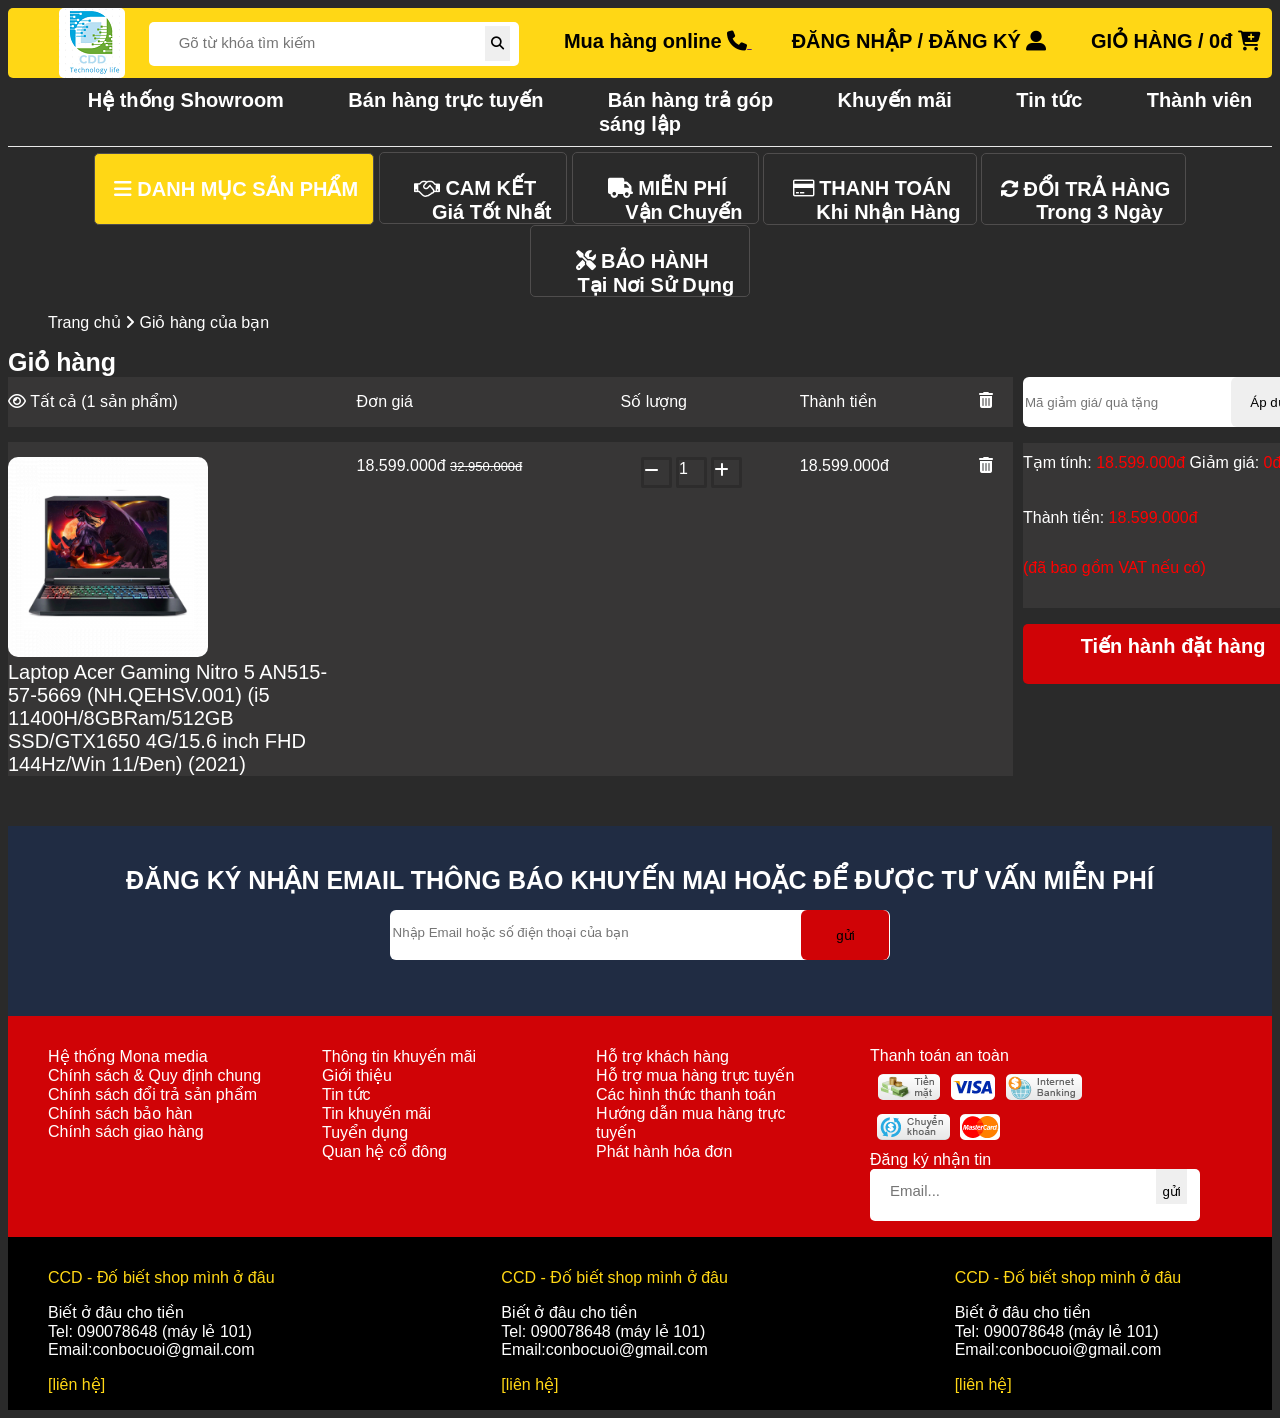
<file: giohang.html>
<!DOCTYPE html>
<html lang="en">
<head>
    <meta charset="UTF-8">
    <meta http-equiv="X-UA-Compatible" content="IE=edge">
    <meta name="viewport" content="width=device-width, initial-scale=1.0">
    <link rel="stylesheet" type="text/css" href="giohang.css">
    
    <title>CDD.vn: Online Shopping</title>
    <link rel="stylesheet" href="https://cdnjs.cloudflare.com/ajax/libs/font-awesome/6.1.1/css/all.min.css">
    <link rel="stylesheet" href="https://cdnjs.cloudflare.com/ajax/libs/font-awesome/4.7.0/css/font-awesome.min.css">
</head>
<body>
    <div class="main">
        <div class="head">
            <div class="top-header">
                <ul>
                    <li class="logo">
                        <a href="trangchu.html">
                            <img src="image/logo1.png"  >
                        </a>
                    </li>
                    <li >
                        <div class="search">
                            <input type="" name="" placeholder="Gõ từ khóa tìm kiếm">
                            <button>
                                
                                <i class="fas fa-search"></i>
                            </button></div>
                    </li>
                    <li >
                        <a href="">                             
                            Mua hàng online
                            <i class="fas fa-phone"></i>
                            
                        
                    </li>
                    <li >
                        <a href="login.html">
                            ĐĂNG NHẬP / ĐĂNG KÝ
                            <i class="fas fa-user-alt"></i>
                             
                        </a>
                    </li>
                    <li >
                        <a href="">
                            GIỎ HÀNG / 0đ 
                           
                            <i class="fas fa-cart-plus"></i>                
                        </a>
                    </li>
                </ul>
            </div>
            <div class="mid-header">
                <ul>
                    <li>
                        <a href="">Hệ thống Showroom</a>
                        <a href="">Bán hàng trực tuyến</a>
                        <a href="">Bán hàng trả góp</a>
                        <a href="">Khuyến mãi</a>
                        <a href="">Tin tức</a>
                        <a href="thanhvien.html">Thành viên sáng lập</a>
                    </li>
                </ul>
            </div>
            <div class="bottom-header">
                
               
                <ul >
                    <li class="menu">          
                        <a href="trangchu.html">
                            
                            <p ><i class="	fas fa-bars"></i> DANH MỤC SẢN PHẨM</p>
                            <br>
                        </a>   
                    </li>
                    <li >
                        <a href="">
                            <p ><i class="fa fa-handshake-o"></i> CAM KẾT</p>
                            <p >&#160;&#160;&#160;&#160;&#160; Giá Tốt Nhất</p>
                        </a>
                    </li>
                    <li >
                        <a href="">
                            <p ><i class="fas fa-truck"></i> MIỄN PHÍ</p>
                            <p>&#160;&#160;&#160;&#160;&#160; Vận Chuyển</p>
                        </a>
                    </li>
                    <li >
                        <a href="">
                            <p ><i class="	fa fa-credit-card"></i> THANH TOÁN</p>
                            <p>&#160;&#160;&#160;&#160;&#160; Khi Nhận Hàng</p>
                        </a>
                    </li>
                    <li > 
                        <a href="">
                            <p ><i class="	fa fa-refresh"></i> ĐỔI TRẢ HÀNG</p>
                            
                            <p>&#160;&#160;&#160;&#160; Trong 3 Ngày</p>
                        </a>
                    </li>
                    <li >
                        <a href="">
                            <p ><i class="fas fa-tools"></i> BẢO HÀNH</p>
                            <p>&#160;&#160;&#160;&#160; Tại Nơi Sử Dụng</p>
                        </a>
                    </li>
                </ul>
            
            </div>
            
        </div>
        <div class="content">
            <div class="head-content">
                <div class="up-head-content">
                    <ul>
                        <li><a href="trangchu.html">Trang chủ</a></li>
                        <li> <i class="	fas fa-angle-right"></i> Giỏ hàng của bạn</li>
                    </ul>
                </div>
                <div class="down-head-content">Giỏ hàng</div>
            </div>
            <div class="bottom-content">
                <div class="left-bottom-content">
                    <div class="left-bottom-content-1">
                        <div class="menu-content"> <i class="far fa-eye"></i> Tất cả (1 sản phẩm)</div>
                        <div class="menu-content">Đơn giá</div>
                        <div class="menu-content">Số lượng</div>
                        <div class="menu-content">Thành tiền</div>
                        <div><i class="fas fa-trash-alt"></i></div>
                    </div>
                    <div class="left-bottom-content-2">
                        <div> 
                            
                            <div class="hinhanh-sp-giohang"><img src="image/hinhanh-sp5.png" ></div>
                            <div class="ten-sp-giohang"><a href="">Laptop Acer Gaming Nitro 5 AN515-57-5669 (NH.QEHSV.001) (i5 11400H/8GBRam/512GB SSD/GTX1650 4G/15.6 inch FHD 144Hz/Win 11/Đen) (2021)
                            </div></a>
                        </div>
                        <div>
                            <ul>
                                <li>18.599.000đ</li>
                                <li><del>32.950.000đ</del></li>
                            </ul>
                            
                        </div>
                        <div class="nut">
                            <ul >
                                <li><i class="fas fa-minus"></i></li>
                                <li>1</li>
                                <li><i class="fas fa-plus"></i> </li>
                            </ul>
                         </div>
                        <div>18.599.000đ</div>
                        <div><i class="fas fa-trash-alt"></i></div>
                    </div>
                </div>
                <div class="right-bottom-content">
                    <div >
                        <div class="search-4">
                            <input type="" name="" placeholder="Mã giảm giá/ quà tặng">
                            <button>  
                                <p>Áp dụng</p>
                            </button>
                        </div>
                    </div>
                    <div class="h">
                        <ul>
                            <li>
                                <ul>
                                    <li>Tạm tính: </li>
                                    <li class="right"> 18.599.000đ</li>
                                </ul>
                            </li>
                            <li>
                                <ul>
                                    <li>Giảm giá: </li>
                                    <li class="right"> 0đ</li>
                                </ul>
                            </li>
                            <li>
                                <ul>
                                    <li>Thành tiền: </li>
                                    <li class="right"> 18.599.000đ</li>
                                </ul>
                            </li>
                            <li class="right">(đã bao gồm VAT nếu có)</li>
                        </ul>
                    </div>
                    <div class="hr"><a href="#">Tiến hành đặt hàng</a></div>
                </div>
            </div>
        </div>
        <div class="cach"></div>
        <div class="content-1">
            <div class="u">ĐĂNG KÝ NHẬN EMAIL THÔNG BÁO KHUYẾN MẠI HOẶC ĐỂ ĐƯỢC TƯ VẤN MIỄN PHÍ</div>
            <div class="search-3">
                <input type="" name="" placeholder="Nhập Email hoặc số điện thoại của bạn">
                <button>  
                    <p>gửi</p>
                </button>
            </div>
        </div>
        <div class="mid-footer">
            <div class="mid-footer-in">
                <div class="ab">
                    <ul>
                        <li>Hệ thống Mona media</li>
                        <li>Chính sách & Quy định chung</li>
                        <li>Chính sách đổi trả sản phẩm</li>
                        <li>Chính sách bảo hàn</li>
                        <li>Chính sách giao hàng</li>
                    </ul>
                </div>
                <div class="ab">
                    <ul>
                        <li>Thông tin khuyến mãi</li>
                        <li>Giới thiệu</li>
                        <li>Tin tức</li>
                        <li>Tin khuyến mãi</li>
                        <li>Tuyển dụng</li>
                        <li>Quan hệ cổ đông</li>
                    </ul>
                </div>
                <div class="ab">
                    <ul>
                        <li>Hỗ trợ khách hàng</li>
                        <li>Hỗ trợ mua hàng trực tuyến</li>
                        <li>Các hình thức thanh toán</li>
                        <li>Hướng dẫn mua hàng trực tuyến</li>
                        <li>Phát hành hóa đơn</li> 
                    </ul>
                </div>
                <div class="ab">
                    <ul>
                        <li>Thanh toán an toàn</li>
                        <li><img src="image/sprite-2.png"></li>
                        <li>Đăng ký nhận tin</li>
                        <li>
                            <div class="search-2">
                                <input type="" name="" placeholder="Email...">
                                <button>  
                                    <p>gửi</p>
                                </button>
                            </div>
                        </li>  
                    </ul>
                </div> 
            </div>   
        </div>
        <div class="bottom-footer">
            <div class="bottom-footer-in">
                <div class="abc">
                    <ul>
                        <p>CCD - Đố biết shop mình ở đâu </p>
                        <li>Biết ở đâu cho tiền</li>
                        <li>Tel: 090078648 (máy lẻ 101)</li>
                        <li>Email:conbocuoi@gmail.com</li>
                        <p>[liên hệ]</p>
                    </ul>
                </div>
                <div class="abc">
                    <ul>
                        <p>CCD - Đố biết shop mình ở đâu </p>
                        <li>Biết ở đâu cho tiền</li>
                        <li>Tel: 090078648 (máy lẻ 101)</li>
                        <li>Email:conbocuoi@gmail.com</li>
                        <p>[liên hệ]</p>
                    </ul>
                </div>
                <div class="abc">
                    <ul>
                        <p>CCD - Đố biết shop mình ở đâu </p>
                        <li>Biết ở đâu cho tiền</li>
                        <li>Tel: 090078648 (máy lẻ 101)</li>
                        <li>Email:conbocuoi@gmail.com</li>
                        <p>[liên hệ]</p>
                    </ul>
                </div>
            </div>
        </div>
    </div>
    
    </div>
</body>
</file>
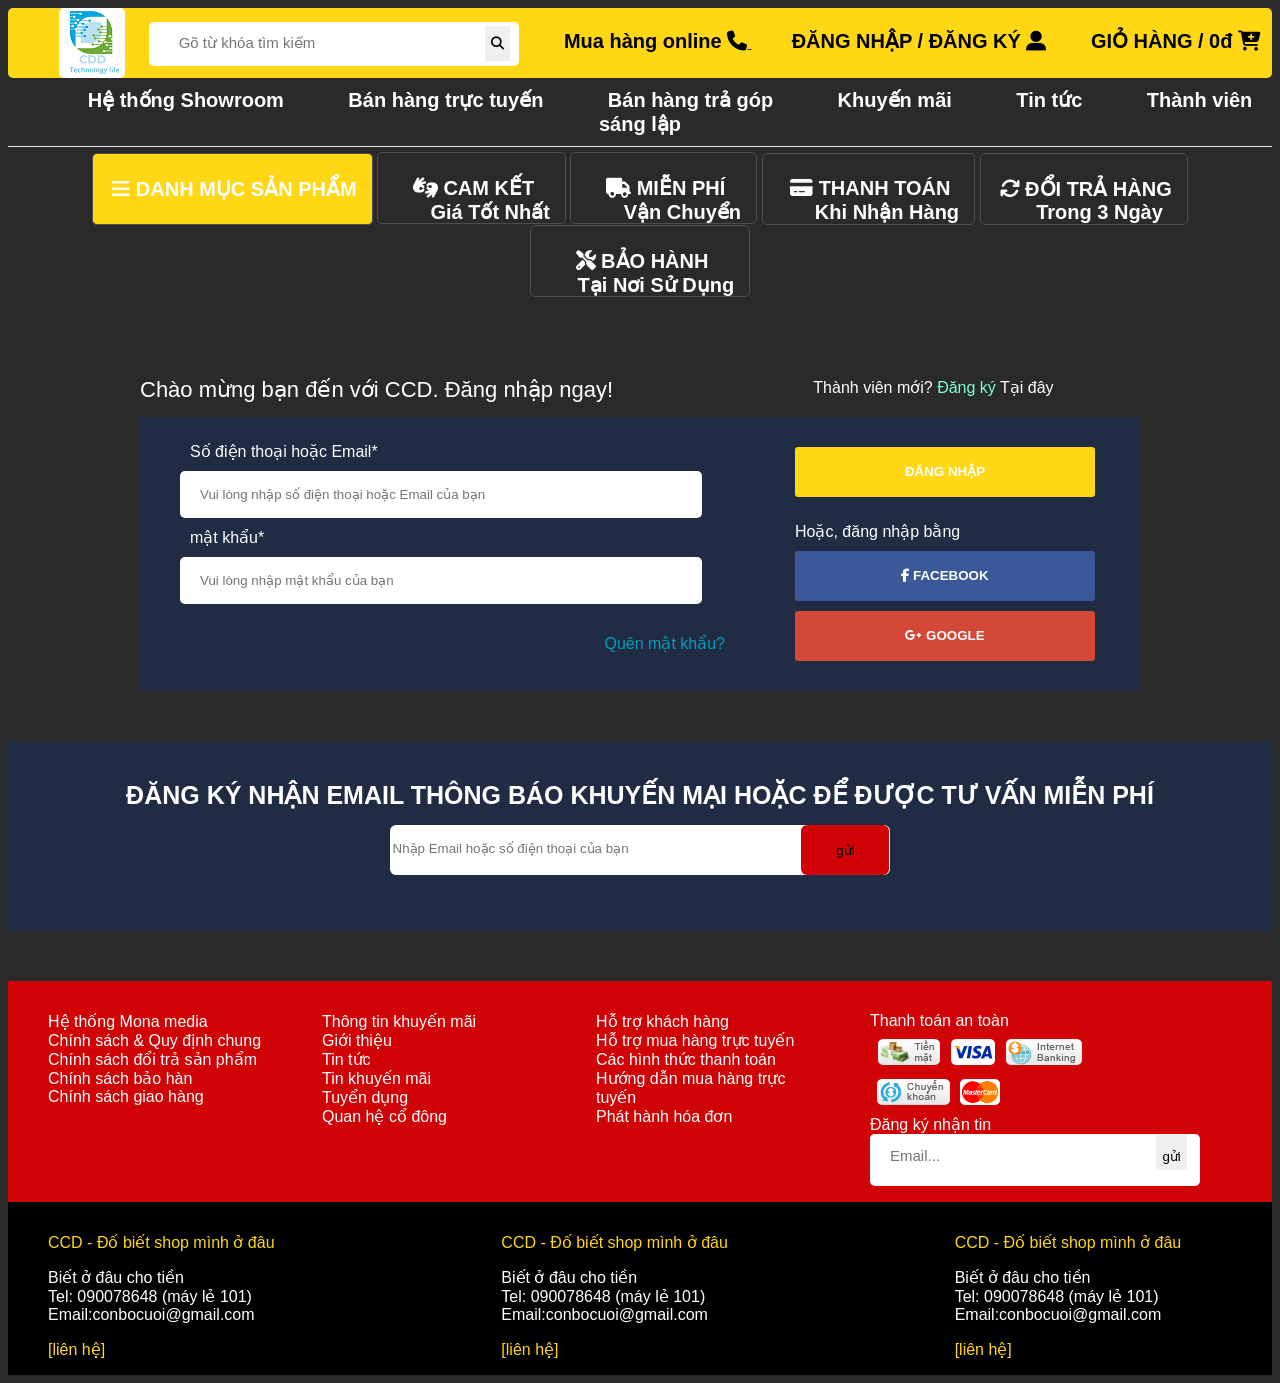
<file: login.html>
<!DOCTYPE html>
<html lang="en">
<head>
    <meta charset="UTF-8">
    <meta http-equiv="X-UA-Compatible" content="IE=edge">
    <meta name="viewport" content="width=device-width, initial-scale=1.0">
    <link rel="stylesheet" type="text/css" href="login.css">
    
    <title>CDD.vn: Login Online Shopping</title>
    <link rel="stylesheet" href="https://cdnjs.cloudflare.com/ajax/libs/font-awesome/6.1.1/css/all.min.css">
  
</head>
<body>
    <div class="main">
        <div class="head">
            <div class="top-header">
                <ul>
                    <li class="logo">
                        <a href="trangchu.html">
                            <img src="image/logo1.png"  >
                        </a>
                    </li>
                    <li >
                        <div class="search">
                            <input type="" name="" placeholder="Gõ từ khóa tìm kiếm">
                            <button>
                                
                                <i class="fas fa-search"></i>
                            </button></div>
                    </li>
                    <li >
                        <a href="">                             
                            Mua hàng online
                            <i class="fas fa-phone"></i>
                            
                        
                    </li>
                    <li >
                        <a href="login.html">
                            ĐĂNG NHẬP / ĐĂNG KÝ
                            <i class="fas fa-user-alt"></i>
                             
                        </a>
                    </li>
                    <li >
                        <a href="giohang.html">
                            GIỎ HÀNG / 0đ 
                           
                            <i class="fas fa-cart-plus"></i>                
                        </a>
                    </li>
                </ul>
            </div>
            <div class="mid-header">
                <ul>
                    <li>
                        <a href="">Hệ thống Showroom</a>
                        <a href="">Bán hàng trực tuyến</a>
                        <a href="">Bán hàng trả góp</a>
                        <a href="">Khuyến mãi</a>
                        <a href="">Tin tức</a>
                        <a href="thanhvien.html">Thành viên sáng lập</a>
                    </li>
                </ul>
            </div>
            <div class="bottom-header">
                
               
                <ul >
                    <li class="menu">          
                        <a href="trangchu.html">
                            
                            <p ><i class="	fas fa-bars"></i> DANH MỤC SẢN PHẨM</p>
                            <br>
                        </a>   
                    </li>
                    <li >
                        <a href="">
                            <p ><i class="fas fa-american-sign-language-interpreting"></i> CAM KẾT</p>
                            <p >&#160;&#160;&#160;&#160;&#160; Giá Tốt Nhất</p>
                        </a>
                    </li>
                    <li >
                        <a href="">
                            <p ><i class="fas fa-truck"></i> MIỄN PHÍ</p>
                            <p>&#160;&#160;&#160;&#160;&#160; Vận Chuyển</p>
                        </a>
                    </li>
                    <li >
                        <a href="">
                            <p ><i class="	fa fa-credit-card"></i> THANH TOÁN</p>
                            <p>&#160;&#160;&#160;&#160;&#160; Khi Nhận Hàng</p>
                        </a>
                    </li>
                    <li > 
                        <a href="">
                            <p ><i class="	fa fa-refresh"></i> ĐỔI TRẢ HÀNG</p>
                            
                            <p>&#160;&#160;&#160;&#160; Trong 3 Ngày</p>
                        </a>
                    </li>
                    <li >
                        <a href="">
                            <p ><i class="fas fa-tools"></i> BẢO HÀNH</p>
                            <p>&#160;&#160;&#160;&#160; Tại Nơi Sử Dụng</p>
                        </a>
                    </li>
                </ul>
            
            </div>
            
        </div>
        <div class="cach"></div>
        <div class="content">
           <div class="login-title">             
                <div> <h1>Chào mừng bạn đến với CCD. Đăng nhập ngay!</h1></div>
                <div class="login-other"><p>Thành viên mới?<a href="dangky.html"> Đăng ký </a>Tại đây</p></div>              
           </div>
           <div class="mod-login">
                <div class="mod-login-right">
                    <div class="login-input-password">
                        <p>Số điện thoại hoặc Email*</p>
                        <input type="text" placeholder="Vui lòng nhập số điện thoại hoặc Email của bạn">
                    </div>
                    <div class="login-input-password">                      
                        <p>mật khẩu*</p>
                        <input type="password" placeholder="Vui lòng nhập mật khẩu của bạn">                       
                    </div>
                    <div class="login-forgot">
                        <a href="">Quên mật khẩu?</a>
                    </div>
                </div>
                <div class="mod-login-left">
                    <div class="login-bt">
                       <a href="https://cuongbokit.blogspot.com/p/bam-vao-day-ngyouu.html?name=chiến&content=hehehe%20quá%20GÀ"> <button type="submit">ĐĂNG NHẬP</button></a> 
                    </div>
                    <div class="login-app">
                        <p>Hoặc, đăng nhập bằng</p>
                        <div class="login-app-facebook">
                            <button type="submit"><a class="fab fa-facebook-f"></a> FACEBOOK</button>
                        </div>
                        <div class="login-app-google">
                            <button type="submit"><a class="fab fa-google-plus-g"></a> GOOGLE</button>
                        </div>
                    </div>

                </div>
           </div>
        </div>
        <div class="cach"></div>
        <div class="content-1">
            <div class="u">ĐĂNG KÝ NHẬN EMAIL THÔNG BÁO KHUYẾN MẠI HOẶC ĐỂ ĐƯỢC TƯ VẤN MIỄN PHÍ</div>
            <div class="search-3">
                <input type="" name="" placeholder="Nhập Email hoặc số điện thoại của bạn">
                <button>  
                    <p>gửi</p>
                </button>
            </div>
        </div>
        <div class="footer">
            
            <div class="cach"></div>
            <div class="mid-footer">
                <div class="mid-footer-in">
                    <div class="ab">
                        <ul>
                            <li>Hệ thống Mona media</li>
                            <li>Chính sách & Quy định chung</li>
                            <li>Chính sách đổi trả sản phẩm</li>
                            <li>Chính sách bảo hàn</li>
                            <li>Chính sách giao hàng</li>
                        </ul>
                    </div>
                    <div class="ab">
                        <ul>
                            <li>Thông tin khuyến mãi</li>
                            <li>Giới thiệu</li>
                            <li>Tin tức</li>
                            <li>Tin khuyến mãi</li>
                            <li>Tuyển dụng</li>
                            <li>Quan hệ cổ đông</li>
                        </ul>
                    </div>
                    <div class="ab">
                        <ul>
                            <li>Hỗ trợ khách hàng</li>
                            <li>Hỗ trợ mua hàng trực tuyến</li>
                            <li>Các hình thức thanh toán</li>
                            <li>Hướng dẫn mua hàng trực tuyến</li>
                            <li>Phát hành hóa đơn</li> 
                        </ul>
                    </div>
                    <div class="ab">
                        <ul>
                            <li>Thanh toán an toàn</li>
                            <li><img src="image/sprite-2.png"></li>
                            <li>Đăng ký nhận tin</li>
                            <li>
                                <div class="search-2">
                                    <input type="" name="" placeholder="Email...">
                                    <button>  
                                        <p>gửi</p>
                                    </button>
                                </div>
                            </li>  
                        </ul>
                    </div> 
                </div>   
            </div>
            <div class="bottom-footer">
                <div class="bottom-footer-in">
                    <div class="abc">
                        <ul>
                            <p>CCD - Đố biết shop mình ở đâu </p>
                            <li>Biết ở đâu cho tiền</li>
                            <li>Tel: 090078648 (máy lẻ 101)</li>
                            <li>Email:conbocuoi@gmail.com</li>
                            <p>[liên hệ]</p>
                        </ul>
                    </div>
                    <div class="abc">
                        <ul>
                            <p>CCD - Đố biết shop mình ở đâu </p>
                            <li>Biết ở đâu cho tiền</li>
                            <li>Tel: 090078648 (máy lẻ 101)</li>
                            <li>Email:conbocuoi@gmail.com</li>
                            <p>[liên hệ]</p>
                        </ul>
                    </div>
                    <div class="abc">
                        <ul>
                            <p>CCD - Đố biết shop mình ở đâu </p>
                            <li>Biết ở đâu cho tiền</li>
                            <li>Tel: 090078648 (máy lẻ 101)</li>
                            <li>Email:conbocuoi@gmail.com</li>
                            <p>[liên hệ]</p>
                        </ul>
                    </div>
                </div>
            </div>
        </div>
    
    </div>
</body>
</file>
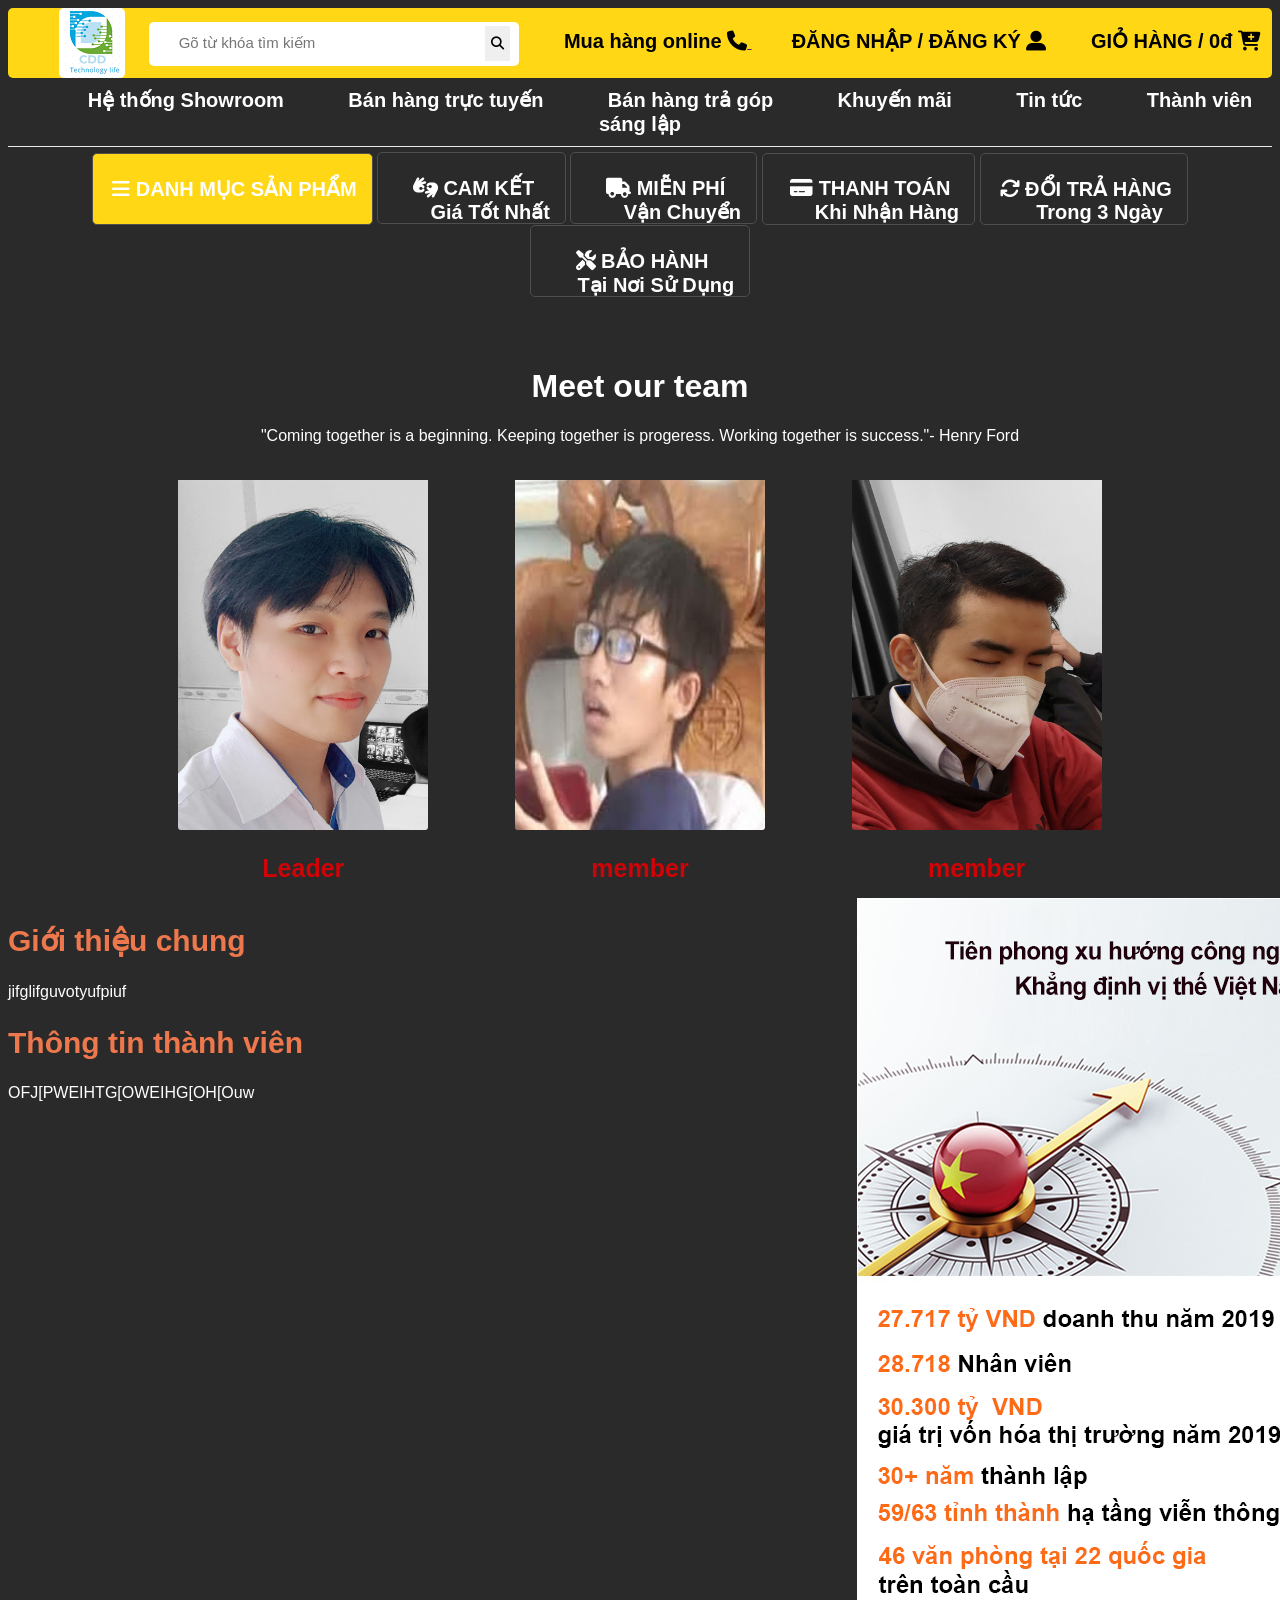
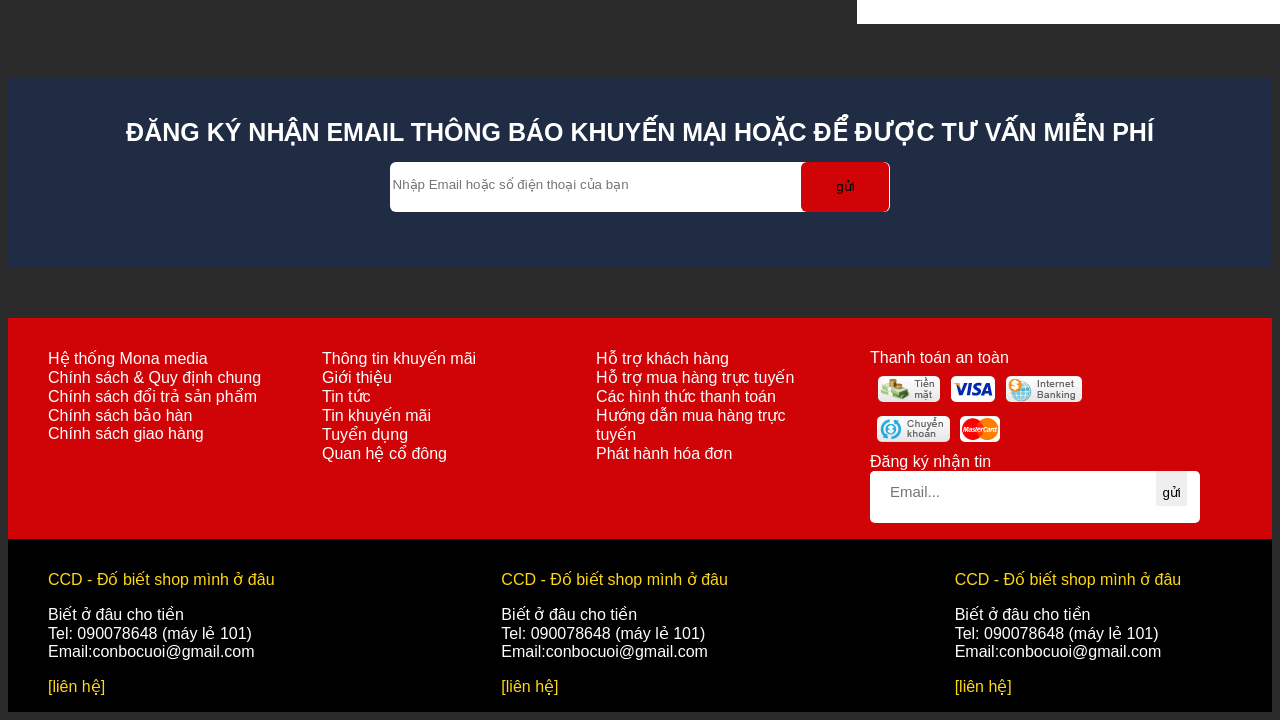
<file: thanhvien.html>
<!DOCTYPE html>
<html lang="en">
<head>
    <meta charset="UTF-8">
    <meta http-equiv="X-UA-Compatible" content="IE=edge">
    <meta name="viewport" content="width=device-width, initial-scale=1.0">
    <link rel="stylesheet" type="text/css" href="thanhvien.css">
    
    <title>CDD.vn: Thành viên phát triển</title>
    <link rel="stylesheet" href="https://cdnjs.cloudflare.com/ajax/libs/font-awesome/6.1.1/css/all.min.css">
  
</head>
<body>
    <div class="main">
        <div class="head">
            <div class="top-header">
                <ul>
                    <li class="logo">
                        <a href="trangchu.html">
                            <img src="image/logo1.png"  >
                        </a>
                    </li>
                    <li >
                        <div class="search">
                            <input type="" name="" placeholder="Gõ từ khóa tìm kiếm">
                            <button>
                                
                                <i class="fas fa-search"></i>
                            </button></div>
                    </li>
                    <li >
                        <a href="">                             
                            Mua hàng online
                            <i class="fas fa-phone"></i>
                            
                        
                    </li>
                    <li >
                        <a href="login.html">
                            ĐĂNG NHẬP / ĐĂNG KÝ
                            <i class="fas fa-user-alt"></i>
                             
                        </a>
                    </li>
                    <li >
                        <a href="giohang.html">
                            GIỎ HÀNG / 0đ 
                           
                            <i class="fas fa-cart-plus"></i>                
                        </a>
                    </li>
                </ul>
            </div>
            <div class="mid-header">
                <ul>
                    <li>
                        <a href="">Hệ thống Showroom</a>
                        <a href="">Bán hàng trực tuyến</a>
                        <a href="">Bán hàng trả góp</a>
                        <a href="">Khuyến mãi</a>
                        <a href="">Tin tức</a>
                        <a href="thanhvien.html">Thành viên sáng lập</a>
                        
                    </li>
                </ul>
            </div>
            <div class="bottom-header">
                
               
                <ul >
                    <li class="menu">          
                        <a href="trangchu.html">
                            
                            <p ><i class="	fas fa-bars"></i> DANH MỤC SẢN PHẨM</p>
                            <br>
                        </a>   
                    </li>
                    <li >
                        <a href="">
                            <p ><i class="fas fa-american-sign-language-interpreting"></i> CAM KẾT</p>
                            <p >&#160;&#160;&#160;&#160;&#160; Giá Tốt Nhất</p>
                        </a>
                    </li>
                    <li >
                        <a href="">
                            <p ><i class="fas fa-truck"></i> MIỄN PHÍ</p>
                            <p>&#160;&#160;&#160;&#160;&#160; Vận Chuyển</p>
                        </a>
                    </li>
                    <li >
                        <a href="">
                            <p ><i class="	fa fa-credit-card"></i> THANH TOÁN</p>
                            <p>&#160;&#160;&#160;&#160;&#160; Khi Nhận Hàng</p>
                        </a>
                    </li>
                    <li > 
                        <a href="">
                            <p ><i class="	fa fa-refresh"></i> ĐỔI TRẢ HÀNG</p>
                            
                            <p>&#160;&#160;&#160;&#160; Trong 3 Ngày</p>
                        </a>
                    </li>
                    <li >
                        <a href="">
                            <p ><i class="fas fa-tools"></i> BẢO HÀNH</p>
                            <p>&#160;&#160;&#160;&#160; Tại Nơi Sử Dụng</p>
                        </a>
                    </li>
                </ul>
            
            </div>
            
        </div>
        <div class="cach"></div>
        <div class="content">
           <div><h1>Meet our team</h1></div>
           <div>"Coming together is a beginning. Keeping together is progeress. Working together is success."- Henry Ford</div>
           <div class="hinhteam">
               <div><img src="image/hinh-thanhvien1.jpg" ></div>
               <div><img src="image/hinh-thanhvien2.jpg" ></div>
               <div><img src="image/hinh-thanhvien3.jpg" ></div>
               <div class="chucvu">Leader</div>
               <div class="chucvu">member</div>
               <div class="chucvu">member</div>
           </div>
           
        </div>
        <div class="chitiet">
            <div>
                <div><h2>Giới thiệu chung</h2></div>
                <div>jifglifguvotyufpiuf</div>
                <div><h2>Thông tin thành viên</h2></div>
                <div>OFJ[PWEIHTG[OWEIHG[OH[Ouw</div>
            </div>
            <div><img src="image/b1-dk.png" ></div>
            
        </div>
        <div class="cach"></div>
        <div class="content-1">
            <div class="u">ĐĂNG KÝ NHẬN EMAIL THÔNG BÁO KHUYẾN MẠI HOẶC ĐỂ ĐƯỢC TƯ VẤN MIỄN PHÍ</div>
            <div class="search-3">
                <input type="" name="" placeholder="Nhập Email hoặc số điện thoại của bạn">
                <button>  
                    <p>gửi</p>
                </button>
            </div>
        </div>
        <div class="footer">
            
            <div class="cach"></div>
            <div class="mid-footer">
                <div class="mid-footer-in">
                    <div class="ab">
                        <ul>
                            <li>Hệ thống Mona media</li>
                            <li>Chính sách & Quy định chung</li>
                            <li>Chính sách đổi trả sản phẩm</li>
                            <li>Chính sách bảo hàn</li>
                            <li>Chính sách giao hàng</li>
                        </ul>
                    </div>
                    <div class="ab">
                        <ul>
                            <li>Thông tin khuyến mãi</li>
                            <li>Giới thiệu</li>
                            <li>Tin tức</li>
                            <li>Tin khuyến mãi</li>
                            <li>Tuyển dụng</li>
                            <li>Quan hệ cổ đông</li>
                        </ul>
                    </div>
                    <div class="ab">
                        <ul>
                            <li>Hỗ trợ khách hàng</li>
                            <li>Hỗ trợ mua hàng trực tuyến</li>
                            <li>Các hình thức thanh toán</li>
                            <li>Hướng dẫn mua hàng trực tuyến</li>
                            <li>Phát hành hóa đơn</li> 
                        </ul>
                    </div>
                    <div class="ab">
                        <ul>
                            <li>Thanh toán an toàn</li>
                            <li><img src="image/sprite-2.png"></li>
                            <li>Đăng ký nhận tin</li>
                            <li>
                                <div class="search-2">
                                    <input type="" name="" placeholder="Email...">
                                    <button>  
                                        <p>gửi</p>
                                    </button>
                                </div>
                            </li>  
                        </ul>
                    </div> 
                </div>   
            </div>
            <div class="bottom-footer">
                <div class="bottom-footer-in">
                    <div class="abc">
                        <ul>
                            <p>CCD - Đố biết shop mình ở đâu </p>
                            <li>Biết ở đâu cho tiền</li>
                            <li>Tel: 090078648 (máy lẻ 101)</li>
                            <li>Email:conbocuoi@gmail.com</li>
                            <p>[liên hệ]</p>
                        </ul>
                    </div>
                    <div class="abc">
                        <ul>
                            <p>CCD - Đố biết shop mình ở đâu </p>
                            <li>Biết ở đâu cho tiền</li>
                            <li>Tel: 090078648 (máy lẻ 101)</li>
                            <li>Email:conbocuoi@gmail.com</li>
                            <p>[liên hệ]</p>
                        </ul>
                    </div>
                    <div class="abc">
                        <ul>
                            <p>CCD - Đố biết shop mình ở đâu </p>
                            <li>Biết ở đâu cho tiền</li>
                            <li>Tel: 090078648 (máy lẻ 101)</li>
                            <li>Email:conbocuoi@gmail.com</li>
                            <p>[liên hệ]</p>
                        </ul>
                    </div>
                </div>
            </div>
        </div>
    
    </div>
</body>
</file>
<file: trangchu.css>
body{
    background-color: rgb(42, 42, 42);
    color: white;
    font-family: "Roboto Condensed", sans-serif;
}
.main{
    
    width: 100%;
}
.head{
    width: 100%;
    margin: 0 auto;
    text-align: center;
}
/*================================   HEADR TOP    =====================================*/
.top-header{
    display: inline-block;
    width: 100%;
    margin: auto;
    background-color: #ffd715;
    border-radius: 5px;
    padding-left: 0px;
}
.top-header ul{
    width: 100%;
    margin: auto;
    list-style: none;
    margin-top: 0px;
    padding-left: 0;
    
}
.top-header ul li{
    
    display: inline-block ;
    padding-left: 0px;
    padding-left: 40px;
    
}
.top-header ul li a{
    text-decoration: none;
    font-size: 20px;
    font-weight: bold;
    color: black;
}
.top-header ul li a img{
    vertical-align: middle;
}
.logo img{
    border-radius: 5px;
    margin-right: -20px;
    font-size-adjust: 50px 50px;
}
.search{
    height: 44px;
    width: 370px;
    background-color: white;
    border-radius: 5px;
}
.search input{
    width: 300px;
    height: 40px;
    border: 0;
    padding-left: 20px;
    font-size: 15px;
    border-radius: 5px;
}
.search button{
    height: 35px;
    border: 0px;
}

/*================================   HEADR MID    =====================================*/
.mid-header{
    display: inline-block;
    width: 100%;
    margin: auto;
    
    border-radius: 5px;
}
.mid-header ul {
    width: 100%;
    margin: auto;
    list-style: none;
    margin-top: 0px;
    border-bottom: 1px solid #e8e8e8;
    margin-left: 0px;
    padding-left: 0;
}
.mid-header ul li {
    display: inline-block ;
    padding-left: 20px;
    padding: 10px;
}
.mid-header ul li a{
    text-decoration: none;
    font-size: 20px;
    font-weight: bold;
    color: white;
    padding-left: 60px;
}
/*================================   HEADR BOTTOM    =====================================*/

.bottom-header{
    display:inline;
    width: 100%;
    margin: auto;
    border-radius: 5px;
}
.bottom-header ul{
    width: 100%;
    margin: auto;
    list-style: none;
    margin-top: 5px;
    padding: 0;
}
.bottom-header ul li{
    display: inline-block ;
    padding-left: 19px;
    margin: 0px;
    height: 70px;
    border: 1px solid rgb(79, 77, 77);
    border-radius: 5px;
}
.bottom-header ul li a{
    text-decoration: none;
    font-size: 20px;
    border: 0px;
    color: white;
    padding-left: 10px;
    font-weight: bold;
    
}
.bottom-header ul li a p{
    margin: 0px;
    padding-right: 15px;
}
.bottom-header ul li a:hover{
    
    color: rgb(207, 39, 39);
}
.menu  {
    background-color: #ffd715;
    text-align: center;
 
}
/*================================   CONTENT    =====================================*/


.content{
    width: 1330px;
    margin: 5px auto;
    padding-left: 0px;
}
/*========================================================================================*/
/*========================================================================================*/
.top-content{
    display: grid;
    grid-template-columns:  1fr 3fr 1fr;
    
    column-gap: 10px;
   
}
/*================================   LEFT CONTENT    =====================================*/


.left-content ul{
    background-color:black ;
    padding-left: 0;
    margin-top: 0;
    cursor: pointer;
}
.left-content ul li{
    width: auto;
    height: 40px;
    line-height: 40px;
    border-bottom: 1px solid #e8e8e8;
    padding: 0 10px;
    list-style: none;
    position: relative;
}
.left-content ul li .sub-menu{
    position: absolute;
    top: 0;
    left: 280px;
    display: none;
    width: 300px;

}
.left-content li:hover .sub-menu{
    display: block;
}
.left-content ul li:hover{
    background-color: rgb(64, 64, 64);
}
    
.left-content ul li a{
    text-decoration: none;
    color: white;
}


/*================================   RIGHT-CONTENT    =====================================*/

.top-right-content iframe{
    width: auto;
    height: 164px;
    
}
.mid-right-content img{
    width: 300px;
    height: 164px;
    
}
.block-bottom-right-content{
    width: 300px;
    height: 164px;
    position: relative;
}
.block-bottom-right-content img{
    width: 300px;
    height: 164px;
    
}
.many-slide {
    overflow: hidden;
}

.slide {
    position: absolute;
    opacity: 0;
    visibility: hidden;
    
}
.slide-active{
    opacity: 1;
    visibility: visible;
}
.botton-slide span{
    color: white;
    font-size: 40px;
    opacity: 0.6;
    
}
span#prev{
    position: absolute;
    top: 30%;
    left: 0;
    z-index: 10;
    cursor: pointer;

}
span#next{
    position: absolute;
    top: 30%;
    right: 0;
    z-index: 10;
    cursor: pointer;
}

/*================================   MID-CONTENT    =====================================*/
.mid-content img{
    width: 780px;
    height: 500px;
    cursor: pointer;
}
/*========================================================================================*/
/*========================================================================================*/
/*================================   SP-CONTENT    =======================================*/
.sp1-content{
    display: grid;
    grid-template-columns: 4fr 1fr;
    padding-top: 50px;
    column-gap: 10px; 
    
}

/*================================   left-sp-content    =======================================*/
.menu-left-sp-content{
    display: inline-block;
    width: 100%;
    margin: auto;   
}
.menu-left-sp-content ul {
    width: 100%;
    margin: auto;
    list-style: none;
    margin-top: 0px;
    border-bottom: 1px solid #d00306;
    margin-left: 0px;
    padding-left: 0;
    cursor: pointer;
    background-color: rgb(74, 72, 72);
}
.menu-left-sp-content ul li {
    display: inline-block ;
    padding-left: 20px;
    padding: 10px;
    border: 1px ;
    font-weight: bold;
    color: white;
}
.menu-left-sp-content ul li:hover{
    background-color: #d00306;
}
  

.ds-sp{
    display: grid;
    grid-template-columns: 1fr 1fr 1fr 1fr 1fr  ;
    grid-template-rows: 300px;
    column-gap: 10px; 
    cursor: pointer;
    padding-top: 15px;
}
.sp{
    border: 1px solid rgb(79, 77, 77);
    border-radius: 5px;
}
.sp img{
    height: 180px;
    width: 201px;
}
.name a{
    text-decoration: none;
    list-style: none;
    color: white;
    text-align: center;
}
.gia{
    color: red;
    text-align: center;
}


.ds-sp-copy{
    display: grid;
    grid-template-columns: 1fr 1fr 1fr 1fr 1fr  ;
    grid-template-rows: 300px 300px;
    column-gap: 10px; 
    cursor: pointer;
    padding-top: 15px;
}

/*================================   right-sp-content    =======================================*/
.right-sp-content{
    color: white;
    cursor: pointer; 
}
.menu-right-sp-content{
    height:auto;
    background-color:#d00306 ;
    font-weight: bold;
    text-align: center;
    padding-top: 15px;
    padding-bottom: 15px;
    font-size: 20px;

}
.right-sp-content a{
    
    font-weight: bold;
    font-size: 17px;
    
}
.right-sp-content p{
    font-size: 13px;
}
.right-sp-content a:hover{
    
    color: red;
}
.right-sp-content p:hover{
    color: red;
}
/*================================   footer    =======================================*/
.footer{
    color: white;
  

}
/*================================    top footer    =======================================*/
.cach{
    height: 20px;
}
.top-footer{
    padding: 0;
    margin: 0;
    display: grid;
    grid-template-columns: 1fr 2fr  ;
    column-gap: 10px; 
    padding-top: 15px;
   
 
}
.left-top-footer{
    border: 1px solid #373636;
    
}
.left-top-footer img{
    height: 400px ;
    width: 400px ;
}
.right-top-footer{
    border: 1px solid #373636;
    padding-top: 10px;
}
.right-top-footer a{
    font-weight: bold;
    font-size: 20px;
}
.right-top-footer b{
    font-weight: bold;
}
.right-top-footer ul{
    list-style: none;
}
/*================================    mid footer    =======================================*/
.mid-footer{
    padding: 0;
    margin: 0;
    display: grid;
    grid-template-columns: 1fr 1fr  1fr 2fr  ;
    column-gap: 10px; 
    padding-top: 15px;
    background-color: #d00306;
    
}
.search-2{
    height: 52px;
    width: 330px;
    background-color: white;
    border-radius: 5px;
}
.search-2 input{
    width: 260px;
    height: 40px;
    border: 0px;
    padding-left: 20px;
    font-size: 15px;
    border-radius: 5px;
}
.search-2 button{
    height: 35px;
    border: 0px;
}
.ab ul{
    list-style: none;
}
/*================================    bottom footer    =======================================*/
.bottom-footer{
    padding: 0;
    margin: 0;
    display: grid;
    grid-template-columns: 1fr 1fr  1fr ;
    column-gap: 10px; 
    padding-top: 15px;
    background-color: black;
}
.abc ul{
    list-style: none;
}
.abc ul p{
    color: #ffd715;
}
</file>
<file: login.css>
body{
    background-color: rgb(42, 42, 42);
    color: white;
    font-family: "Roboto Condensed", sans-serif;
}
.main{
    
    width: 100%;
}
.head{
    width: 100%;
    margin: 0 auto;
    text-align: center;
}
/*================================   HEADR TOP    =====================================*/
.top-header{
    display: inline-block;
    width: 100%;
    margin: auto;
    background-color: #ffd715;
    border-radius: 5px;
    padding-left: 0px;
}
.top-header ul{
    width: 100%;
    margin: auto;
    list-style: none;
    margin-top: 0px;
    padding-left: 0;
    
}
.top-header ul li{
    
    display: inline-block ;
    padding-left: 0px;
    padding-left: 40px;
    
}
.top-header ul li a{
    text-decoration: none;
    font-size: 20px;
    font-weight: bold;
    color: black;
}
.top-header ul li a img{
    vertical-align: middle;
}
.logo img{
    border-radius: 5px;
    margin-right: -20px;
    font-size-adjust: 50px 50px;
}
.search{
    height: 44px;
    width: 370px;
    background-color: white;
    border-radius: 5px;
}
.search input{
    width: 300px;
    height: 40px;
    border: 0;
    padding-left: 20px;
    font-size: 15px;
    border-radius: 5px;
}
.search button{
    height: 35px;
    border: 0px;
}

/*================================   HEADR MID    =====================================*/
.mid-header{
    display: inline-block;
    width: 100%;
    margin: auto;
    
    border-radius: 5px;
}
.mid-header ul {
    width: 100%;
    margin: auto;
    list-style: none;
    margin-top: 0px;
    border-bottom: 1px solid #e8e8e8;
    margin-left: 0px;
    padding-left: 0;
}
.mid-header ul li {
    display: inline-block ;
    padding-left: 20px;
    padding: 10px;
}
.mid-header ul li a{
    text-decoration: none;
    font-size: 20px;
    font-weight: bold;
    color: white;
    padding-left: 60px;
}
/*================================   HEADR BOTTOM    =====================================*/

.bottom-header{
    display:inline;
    width: 100%;
    margin: auto;
    border-radius: 5px;
}
.bottom-header ul{
    width: 100%;
    margin: auto;
    list-style: none;
    margin-top: 5px;
    padding: 0;
}
.bottom-header ul li{
    display: inline-block ;
    padding-left: 19px;
    margin: 0px;
    height: 70px;
    border: 1px solid rgb(79, 77, 77);
    border-radius: 5px;
}
.bottom-header ul li a{
    text-decoration: none;
    font-size: 20px;
    border: 0px;
    color: white;
    padding-left: 10px;
    font-weight: bold;
    
}
.bottom-header ul li a p{
    margin: 0px;
    padding-right: 15px;
}
.bottom-header ul li a:hover{
    
    color: rgb(207, 39, 39);
}
.menu  {
    background-color: #ffd715;
    text-align: center;
 
}
/*================================   CONTENT LOGIN    =====================================*/
.content{
    width: 1000px;
    color: white;
    margin: 0 auto;
}
div{
    display: block;
}
.login-title {
    padding: 0;
    margin: 0;
    display: grid;
    grid-template-columns: 2fr 1fr    ;
    column-gap: 20px; 
    padding-top: 15px;
    
}
.login-title h1{
    font-size: 22px;
    font-weight: 400;
    width: 500px;
}
.login-other a{
    color: aquamarine;
    text-decoration: none;
}
.mod-login{
    padding: 0;
    margin: 0;
    display: grid;
    grid-template-columns: 3fr 2fr    ;
    column-gap: 25px;
    padding-top: 15px; 
    padding-bottom: 30px;
    background-color: #202c43;
}
/*right*/
.mod-login-left{
    padding: 0;
    margin: 0 auto;
    display: grid;
    grid-template-columns: auto    ;
    grid-template-rows: auto   auto ;
    row-gap: 10px; 
    padding-top: 15px;
}
.login-bt button{
    background-color:#ffd715 ;
    height: 50px;
    width: 300px;
    border-radius: 3px;
    line-height: 40px;
    border: 0;
    font-weight: bold;
    color: white;
}
.login-app{
    padding: 0;
    margin: 0;
    display: grid;
    grid-template-columns: auto    ;
    grid-template-rows: auto auto  ;
    row-gap: 10px; 
    padding-top: 15px
}
.login-app p{
    margin: 0;
}
.login-app-facebook button{
    background-color: #3b5998;
    height: 50px;
    width: 300px;
    border-radius: 3px;
    line-height: 40px;
    border: 0;
    font-weight: bold;
    color: white;
}
.login-app-google button{
    background-color: #d34836;
    height: 50px;
    width: 300px;
    border-radius: 3px;
    line-height: 40px;
    border: 0;
    font-weight: bold;
    color: white;
}
/*left*/
.login-input-password{
    padding-left: 40px;
}
.login-input-password p{
    margin: 10px;
}
.login-input-password input{
    height: 45px;
    width: 500px;
    border-radius: 5px;
    border: 0;
    padding-left: 20px;

}
.login-forgot a{
    color: #049cb9;
    text-decoration: none;
    float: right;
    padding-top: 30px;
}
/*================================================ content-1=============================*/
.content-1{
    background-color: #202c43;
    height: 150px;
    color: white;
    text-align: center;
    font-weight: bold;
    font-size: 25px;
    padding-top: 40px;
}
.search-3{
    height:50px ;
    width: 500px;
    background-color: white;
    margin:15px auto;
    border-radius:6px ;
    
}
.search-3 input{
    height:40px ;
    width: 400px;
    vertical-align: middle;
    border-radius: 6px;
    border: 0;
}
.search-3 button{
    height:50px ;
    width: 88px;
    border: 0;
    background-color: #d00306;
    right: 0;
    border-radius: 6px;
}

/*================================================ footer=============================*/
.footer{
    color: white;
    
}
.cach{
    height: 50px;
}
.cach1{
    height: 30px;
}
/*================================    mid footer    =======================================*/
.mid-footer{
    background-color: #d00306;

}
.mid-footer-in{
    padding: 0;
    width: 1350px;
    margin: 0 auto;
    display: grid;
    grid-template-columns: 1fr 1fr  1fr 2fr  ;
    column-gap: 10px; 
    padding-top: 15px;
    
    
}
.search-2{
    height: 52px;
    width: 330px;
    background-color: white;
    border-radius: 5px;
}
.search-2 input{
    width: 260px;
    height: 40px;
    border: 0px;
    padding-left: 20px;
    font-size: 15px;
    border-radius: 5px;
}
.search-2 button{
    height: 35px;
    border: 0px;
}
.ab ul{
    list-style: none;
    
}
/*================================    bottom footer    =======================================*/
.bottom-footer{
    background-color: black;
}
.bottom-footer-in{
    padding: 0;
    width: 1350px;
    margin: 0 auto;
    display: grid;
    grid-template-columns: 1fr 1fr  1fr ;
    column-gap: 10px; 
    padding-top: 15px;
}
.abc ul{
    list-style: none;
}
.abc ul p{
    color: #ffd715;
}
</file>
<file: giohang.css>
body{
    background-color: rgb(42, 42, 42);
    color: white;
    font-family: "Roboto Condensed", sans-serif;
}
.main{
    
    width: 100%;
}
.head{
    width: 100%;
    margin: 0 auto;
    text-align: center;
}
/*================================   HEADR TOP    =====================================*/
.top-header{
    display: inline-block;
    width: 100%;
    margin: auto;
    background-color: #ffd715;
    border-radius: 5px;
    padding-left: 0px;
}
.top-header ul{
    width: 100%;
    margin: auto;
    list-style: none;
    margin-top: 0px;
    padding-left: 0;
    
}
.top-header ul li{
    
    display: inline-block ;
    padding-left: 0px;
    padding-left: 40px;
    
}
.top-header ul li a{
    text-decoration: none;
    font-size: 20px;
    font-weight: bold;
    color: black;
}
.top-header ul li a img{
    vertical-align: middle;
}
.logo img{
    border-radius: 5px;
    margin-right: -20px;
    font-size-adjust: 50px 50px;
}
.search{
    height: 44px;
    width: 370px;
    background-color: white;
    border-radius: 5px;
}
.search input{
    width: 300px;
    height: 40px;
    border: 0px;
    padding-left: 20px;
    font-size: 15px;
    border-radius: 5px;
}
.search button{
    height: 35px;
    border: 0px;
}

/*================================   HEADR MID    =====================================*/
.mid-header{
    display: inline-block;
    width: 100%;
    margin: auto;
    
    border-radius: 5px;
}
.mid-header ul {
    width: 100%;
    margin: auto;
    list-style: none;
    margin-top: 0px;
    border-bottom: 1px solid #e8e8e8;
    margin-left: 0px;
    padding-left: 0;
}
.mid-header ul li {
    display: inline-block ;
    padding-left: 20px;
    padding: 10px;
}
.mid-header ul li a{
    text-decoration: none;
    font-size: 20px;
    font-weight: bold;
    color: white;
    padding-left: 60px;
}
/*================================   HEADR BOTTOM    =====================================*/

.bottom-header{
    display:inline;
    width: 100%;
    margin: auto;
    border-radius: 5px;
}
.bottom-header ul{
    width: 100%;
    margin: auto;
    list-style: none;
    margin-top: 5px;
    padding: 0;
}
.bottom-header ul li{
    display: inline-block ;
    padding-left: 19px;
    margin: 0px;
    height: 70px;
    border: 1px solid rgb(79, 77, 77);
    border-radius: 5px;
}
.bottom-header ul li a{
    text-decoration: none;
    font-size: 20px;
    border: 0px;
    color: white;
    padding-left: 10px;
    font-weight: bold;
    
}
.bottom-header ul li a p{
    margin: 0px;
    padding-right: 15px;
}
.bottom-header ul li a:hover{
    
    color: rgb(207, 39, 39);
}
.menu  {
    background-color: #ffd715;
    text-align: center;

}
/*================================   CONTENT BOTTOM    =====================================*/
.content{
    width: 1350px;
    color: white;
    margin: 0 auto;
}

.up-head-content ul{
    list-style: none;
    
}
.up-head-content ul li{
    
    display: inline-block;
    
}
.up-head-content ul li a{
    text-decoration: none;
    color: white;
}
.down-head-content{
    font-weight: bold;
    font-size: 25px;
}
.bottom-content{
    display: grid;
    grid-template-columns: 3fr 1fr  ;
    grid-template-rows:  auto;
    column-gap: 10px; 
    row-gap: 20px;
}
.left-bottom-content{
    display: grid;
    grid-template-columns: auto  ;
    grid-template-rows: 50px auto ;
    row-gap: 15px; 
    
}
.left-bottom-content-1{
    display: grid;
    grid-template-columns: 2fr 1.5fr 1fr 1fr 0.2fr  ;
    grid-template-rows: 50px ;
    column-gap: 10px; 
    background-color: #373636;
    cursor: pointer;
    padding-top: 15px;
    
}
.left-bottom-content-2{
    display: grid;
    grid-template-columns: 2fr 1.5fr 1fr 1fr 0.2fr  ;
    grid-template-rows: auto;
    column-gap: 10px; 
    row-gap: 20px;
    cursor: pointer;
    padding-top: 15px; 
    background-color: #373636;
}
.left-bottom-content-2 ul{
    list-style: none;
    padding-left: 0;
    margin: 0;
}
.left-bottom-content-2 ul li{
    display: inline-block;
    
}
.left-bottom-content-2 ul li del{
    font-size: 13px;
    
}
.hinhanh-sp-giohang img{
    height: 200px;
    width: 200px;
    border-radius: 10px;
}
.ten-sp-giohang a{
    text-decoration: none;
    font-size: 20px;
    color: white;
}
.nut ul  {
    padding-left: 20px;
}
.nut ul li {
    padding-left: 0px;
    border: 3px solid rgb(45, 44, 44);
    border-radius: 2px;
    height: 25px;
    width: 25px;
    
}
.nut ul li i{
    vertical-align: middle;
}
.right-bottom-content{
    
    width: 300px;
}
.h{
    background-color: #373636;
}
.search-4{
    height:50px ;
    width: 300px;
    background-color: white;
    margin:0px auto;
    border-radius:6px ;
    
}
.search-4 input{
    height:40px ;
    width: 200px;
    vertical-align: middle;
    border-radius: 6px;
    border: 0;
}
.search-4 button{
    height:50px ;
    width: 88px;
    border: 0;
    right: 0;
    border-radius: 6px;
}
.h ul{
    list-style: none;
    padding: 0;
}
.right{
   color: red;
}
.h ul li{
    display: inline-block;
    height: 50px;
    padding-top: 5px; 
}

.hr{
    background-color: #d00306;
    height: 50px;
    text-align: center;
    padding-top: 10px;
    border-radius: 5px;
}
.hr:hover{
    background-color: #ffd715;
}
.hr a{
    color: white;
    text-decoration: none;
    font-size: 20px;
    font-weight: bold;
}

/*================================================ content-1=============================*/
.content-1{
    background-color: #202c43;
    height: 150px;
    color: white;
    text-align: center;
    font-weight: bold;
    font-size: 25px;
    padding-top: 40px;
}
.search-3{
    height:50px ;
    width: 500px;
    background-color: white;
    margin:15px auto;
    border-radius:6px ;
    
}
.search-3 input{
    height:40px ;
    width: 400px;
    vertical-align: middle;
    border-radius: 6px;
    border: 0;
}
.search-3 button{
    height:50px ;
    width: 88px;
    border: 0;
    background-color: #d00306;
    right: 0;
    border-radius: 6px;
}


/*================================================ footer=============================*/
.footer{
    color: white;
    
}
.cach{
    height: 50px;
}
/*================================    mid footer    =======================================*/
.mid-footer{
    background-color: #d00306;

}
.mid-footer-in{
    padding: 0;
    width: 1350px;
    margin: 0 auto;
    display: grid;
    grid-template-columns: 1fr 1fr  1fr 2fr  ;
    column-gap: 10px; 
    padding-top: 15px;
    
    
}
.search-2{
    height: 52px;
    width: 330px;
    background-color: white;
    border-radius: 5px;
}
.search-2 input{
    width: 260px;
    height: 40px;
    border: 0px;
    padding-left: 20px;
    font-size: 15px;
    border-radius: 5px;
}
.search-2 button{
    height: 35px;
    border: 0px;
}
.ab ul{
    list-style: none;
    
}
/*================================    bottom footer    =======================================*/
.bottom-footer{
    background-color: black;
}
.bottom-footer-in{
    padding: 0;
    width: 1350px;
    margin: 0 auto;
    display: grid;
    grid-template-columns: 1fr 1fr  1fr ;
    column-gap: 10px; 
    padding-top: 15px;
}
.abc ul{
    list-style: none;
}
.abc ul p{
    color: #ffd715;
}
</file>
<file: thanhvien.css>
body{
    background-color: rgb(42, 42, 42);
    color: white;
    font-family: "Roboto Condensed", sans-serif;
}
.main{
    
    width: 100%;
}
.head{
    width: 100%;
    margin: 0 auto;
    text-align: center;
}
/*================================   HEADR TOP    =====================================*/
.top-header{
    display: inline-block;
    width: 100%;
    margin: auto;
    background-color: #ffd715;
    border-radius: 5px;
    padding-left: 0px;
}
.top-header ul{
    width: 100%;
    margin: auto;
    list-style: none;
    margin-top: 0px;
    padding-left: 0;
    
}
.top-header ul li{
    
    display: inline-block ;
    padding-left: 0px;
    padding-left: 40px;
    
}
.top-header ul li a{
    text-decoration: none;
    font-size: 20px;
    font-weight: bold;
    color: black;
}
.top-header ul li a img{
    vertical-align: middle;
}
.logo img{
    border-radius: 5px;
    margin-right: -20px;
    font-size-adjust: 50px 50px;
}
.search{
    height: 44px;
    width: 370px;
    background-color: white;
    border-radius: 5px;
}
.search input{
    width: 300px;
    height: 40px;
    border: 0;
    padding-left: 20px;
    font-size: 15px;
    border-radius: 5px;
}
.search button{
    height: 35px;
    border: 0px;
}

/*================================   HEADR MID    =====================================*/
.mid-header{
    display: inline-block;
    width: 100%;
    margin: auto;
    
    border-radius: 5px;
}
.mid-header ul {
    width: 100%;
    margin: auto;
    list-style: none;
    margin-top: 0px;
    border-bottom: 1px solid #e8e8e8;
    margin-left: 0px;
    padding-left: 0;
}
.mid-header ul li {
    display: inline-block ;
    padding-left: 20px;
    padding: 10px;
}
.mid-header ul li a{
    text-decoration: none;
    font-size: 20px;
    font-weight: bold;
    color: white;
    padding-left: 60px;
}
/*================================   HEADR BOTTOM    =====================================*/

.bottom-header{
    display:inline;
    width: 100%;
    margin: auto;
    border-radius: 5px;
}
.bottom-header ul{
    width: 100%;
    margin: auto;
    list-style: none;
    margin-top: 5px;
    padding: 0;
}
.bottom-header ul li{
    display: inline-block ;
    padding-left: 19px;
    margin: 0px;
    height: 70px;
    border: 1px solid rgb(79, 77, 77);
    border-radius: 5px;
}
.bottom-header ul li a{
    text-decoration: none;
    font-size: 20px;
    border: 0px;
    color: white;
    padding-left: 10px;
    font-weight: bold;
    
}
.bottom-header ul li a p{
    margin: 0px;
    padding-right: 15px;
}
.bottom-header ul li a:hover{
    
    color: rgb(207, 39, 39);
}
.menu  {
    background-color: #ffd715;
    text-align: center;
 
}
/*================================   CONTENT LOGIN    =====================================*/
.content{
    width: 1000px;
    color: white;
    margin: 0 auto;
    text-align: center;
}
div{
    display: block;
}
.content img{
    height: 350px;
    width: 250px;
    border-radius: 3px;
    padding-top: 20px;
}
.hinhteam{
    padding: 0;
    margin: 0 auto;
    display: grid;
    grid-template-columns: 1fr 1fr  1fr   ;
    grid-template-rows: auto auto  ;
    column-gap: 10px; 
    padding-top: 15px;
}
.chucvu{
    padding-top: 20px;
    color: #d00306;
    font-weight: bold;
    font-size: 25px;
}
.chitiet{
    width: 1330px;
    padding: 0;
    margin: 0 auto;
    display: grid;
    grid-template-columns: 2fr 1fr    ;
    grid-template-rows: auto ;
    column-gap: 10px; 
    padding-top: 15px;
}
.chitiet h2{
    color: rgb(238, 120, 77);
    font-size: 30px;
    font-weight: bold;
}
/*================================================ content-1=============================*/
.content-1{
    background-color: #202c43;
    height: 150px;
    color: white;
    text-align: center;
    font-weight: bold;
    font-size: 25px;
    padding-top: 40px;
}
.search-3{
    height:50px ;
    width: 500px;
    background-color: white;
    margin:15px auto;
    border-radius:6px ;
    
}
.search-3 input{
    height:40px ;
    width: 400px;
    vertical-align: middle;
    border-radius: 6px;
    border: 0;
}
.search-3 button{
    height:50px ;
    width: 88px;
    border: 0;
    background-color: #d00306;
    right: 0;
    border-radius: 6px;
}

/*================================================ footer=============================*/
.footer{
    color: white;
    
}
.cach{
    height: 50px;
}
/*================================    mid footer    =======================================*/
.mid-footer{
    background-color: #d00306;

}
.mid-footer-in{
    padding: 0;
    width: 1350px;
    margin: 0 auto;
    display: grid;
    grid-template-columns: 1fr 1fr  1fr 2fr  ;
    column-gap: 10px; 
    padding-top: 15px;
    
    
}
.search-2{
    height: 52px;
    width: 330px;
    background-color: white;
    border-radius: 5px;
}
.search-2 input{
    width: 260px;
    height: 40px;
    border: 0px;
    padding-left: 20px;
    font-size: 15px;
    border-radius: 5px;
}
.search-2 button{
    height: 35px;
    border: 0px;
}
.ab ul{
    list-style: none;
    
}
/*================================    bottom footer    =======================================*/
.bottom-footer{
    background-color: black;
}
.bottom-footer-in{
    padding: 0;
    width: 1350px;
    margin: 0 auto;
    display: grid;
    grid-template-columns: 1fr 1fr  1fr ;
    column-gap: 10px; 
    padding-top: 15px;
}
.abc ul{
    list-style: none;
}
.abc ul p{
    color: #ffd715;
}
</file>
